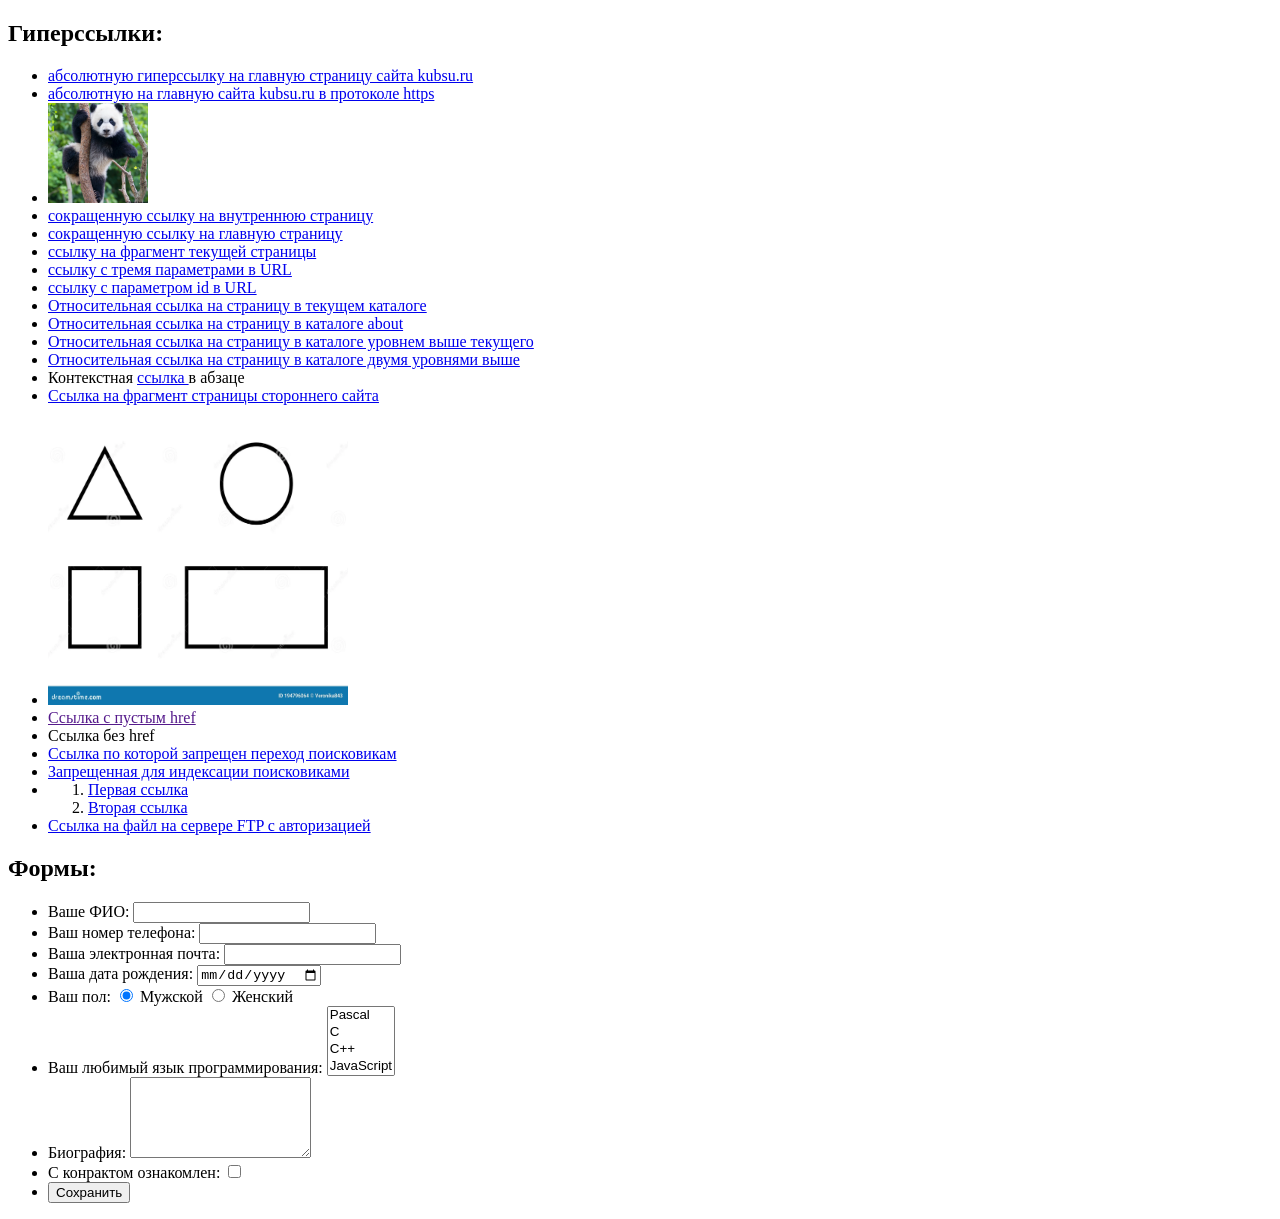
<file: index.html>
<!DOCTYPE html>
<html lang="en">
<head>
    <meta charset="UTF-8">
    <meta name="viewport" content="width=device-width, initial-scale=1.0">
    <title>Document</title>
</head>
<body>
    <h2> Гиперссылки: </h2>
    <ul>
        <li> <a href="http://kubsu.ru">абсолютную гиперссылку на главную страницу сайта kubsu.ru</a></li>
        <li> <a href="https://kubsu.ru">абсолютную на главную сайта kubsu.ru в протоколе https </a> </li>
        <li> <a href="https://shop.wwf.ca/cdn/shop/files/giant-panda-WW230176.jpg?v=1694540662&width=2048"><img src="image.jpg" alt = "panda" width="100px"> </a> </li>
        <li> <a href="/internal-page">сокращенную ссылку на внутреннюю страницу</a></li>
        <li> <a href="/">сокращенную ссылку на главную страницу</a></li>
        <li> <a href="#fragment-page">ссылку на фрагмент текущей страницы</a></li>
        <li> <a href="https://ozon.com/page?param1=value1&param2=value2&param3=value3">ссылку с тремя параметрами в URL</a></li>
        <li> <a href="https://airbnb.com/page?id=202529">ссылку с параметром id в URL</a></li>
        <li><a href="index.html">Относительная ссылка на страницу в текущем каталоге</a></li>
        <li><a href="about/html">Относительная ссылка на страницу в каталоге about</a></li>
        <li><a href="../site.html">Относительная ссылка на страницу в каталоге уровнем выше текущего</a></li>
        <li><a href="../../site.html">Относительная ссылка на страницу в каталоге двумя уровнями выше</a></li>
        <li> Контекстная <a href="https://example.com">ссылка </a> в абзаце</li>
        <li><a href="http://kubsu.ru#fragment">Ссылка на фрагмент страницы стороннего сайта</a></li>
        <li>
            <img src="image2.webp" alt="Shapes" usemap="#shapesMap" width="300px" height="300px">
            <map name="shapesMap">
                <!-- Круглая область -->
                <area shape="circle" coords="215,85,50" href="https://encrypted-tbn0.gstatic.com/images?q=tbn:ANd9GcQ1Qfiij5GwqR66rg0-yvHmV769_RbfhAsSVQ&s" alt="Circle">
                <!-- Прямоугольная область -->
                <area shape="rect" coords="170,170,290,260" href="https://encrypted-tbn0.gstatic.com/images?q=tbn:ANd9GcTRqyc5mJuhdqmBDhbuT07-RxPobTcJZe4-8g&s" alt="Rectangle">
            </map>
        </li>
        <li><a href="">Ссылка с пустым href</a></li>
        <li><a>Ссылка без href</a></li>
        <li><a rel="nofollow" href="https://google.com">Ссылка по которой запрещен переход поисковикам</a></li>
        <li><a rel="noindex" href="https://google.com">Запрещенная для индексации поисковиками</a></li>
        <li>
            <ol>
                <li><a href="https://ozon.ru" title="Магазин OZON">Первая ссылка</a></li>
                <li><a href="https://yandex.ru" title="Браузер Yandex">Вторая ссылка</a></li>
            </ol>
        </li>
        <li><a href="ftp://egor:qwerty12345@ftp.admin./file.txt">Ссылка на файл на сервере FTP с авторизацией</a></li>
    </ul>
    

    <h2> Формы: </h2>
    <ul>
        <form>
            <li>
                <label for="name">Ваше ФИО: </label>
                <input id="name" type="text" pattern="[а-яА-Я]+" required>
            </li>
            <li>
                <label for="phone">Ваш номер телефона: </label>
                <input id="phone" type="tel" pattern="[0-9]*" required>
            </li>
            <li>
                <label for="email">Ваша электронная почта: </label>
                <input id="email" type="email">
            </li>
            <li>
                <label for="birthDate">Ваша дата рождения: </label>
                <input type="date" id="birthDate" onchange="validateBirthDate()">

                <script>
                    function validateBirthDate() {
                        const today = new Date();
                        // Текущая дата в формате, который понимает JavaScript
                        const todayFormatted = today.getFullYear() + '-' + (today.getMonth() + 1) + '-' + today.getDate();
    
                        // Если значение в поле больше сегодняшней даты
                        if (new Date(birthDate.value) > new Date(todayFormatted)) {
                            alert('Дата рождения не может быть позже сегодняшней!');
                            birthDate.value = todayFormatted; // Сброс значения
                        }
                    }
                </script>
            </li>
            <li>
                <label for="gender">Ваш пол: </label>
                <input type="radio" name="gender" id="male" value="male" checked> 
                <label for="male">Мужской</label>
                <input type="radio" name="gender" id="female" value="female"> 
                <label for="female">Женский</label>
            </li>
            <li>
                <label for="languages">Ваш любимый язык программирования: </label>
                <select name="languages[]" id="languages" multiple>
                    <option value="Pascal">Pascal</option>
                    <option value="C">C</option>
                    <option value="C++">C++</option>
                    <option value="JavaScript">JavaScript</option>
                    <option value="PHP">PHP</option>
                    <option value="Python">Python</option>
                    <option value="Java">Java</option>
                    <option value="Haskel">Haskel</option>
                    <option value="Clojure">Clojure</option>
                    <option value="Prolog">Prolog</option>
                    <option value="Scala">Scala</option>
                </select>
            </li>
            <li>
                <label for="bio">Биография: </label>
                <textarea name="bio" id="bio" rows = 5 col = 20></textarea>
            </li>
            <li>
                <label for="check">С конрактом ознакомлен: </label>
                <input type="checkbox" name="check" id="check" required>
            </li>
            <li>
                <input type="submit" value="Сохранить"> 
            </li>
        </form>
    </ul>
</body>
</html>
</file>
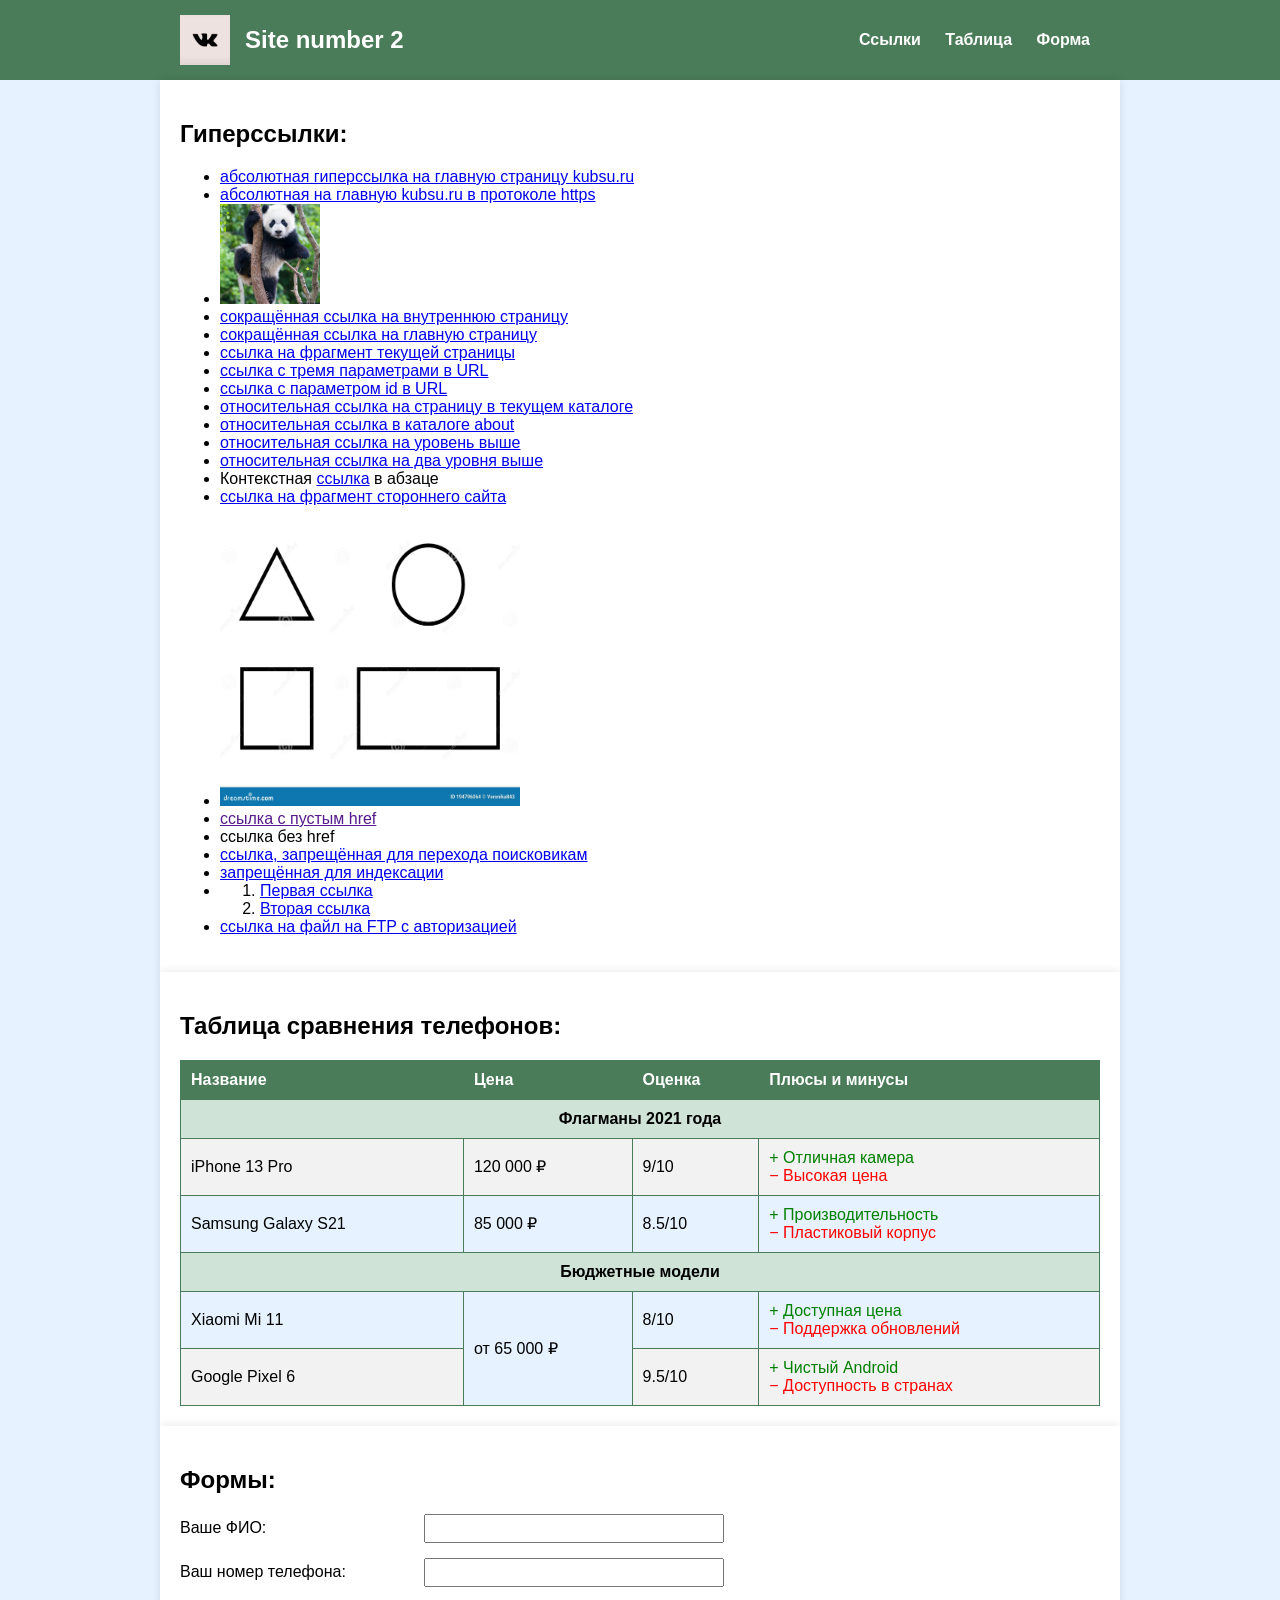
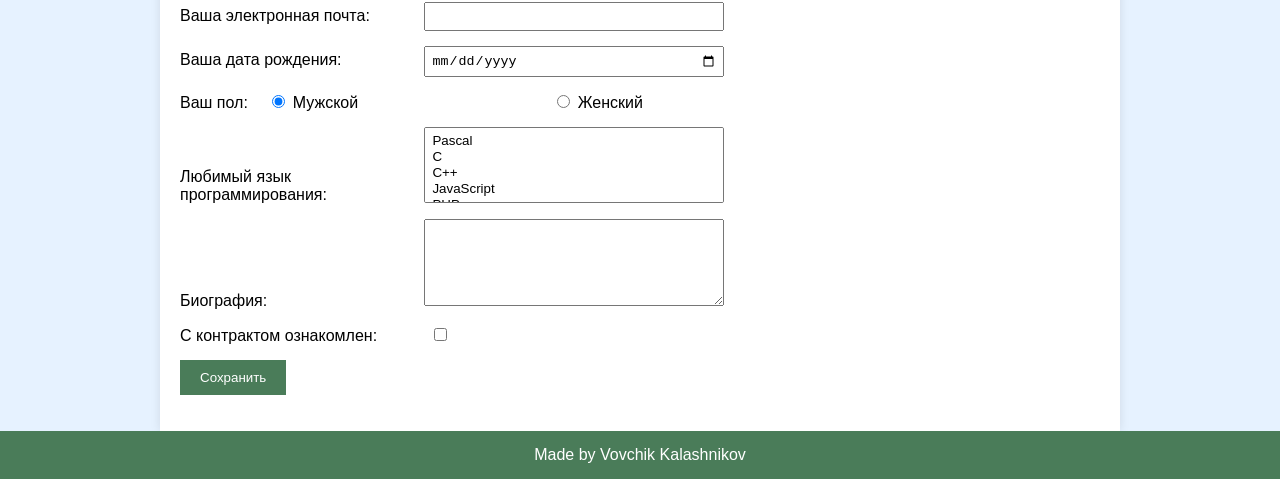
<file: index2.html>
<!DOCTYPE html>
<html lang="ru">
<head>
    <meta charset="UTF-8">
    <meta name="viewport" content="width=device-width, initial-scale=1.0">
    <title>Задание 2</title>
    <link rel="stylesheet" href="style.css">
</head>
<body>

    <!-- ШАПКА: тянется на всю ширину, внутри контейнер 960px -->
    <header id="header">
        <div class="header-inner">
            <div class="logo">
                <img src="LOGO.jpg" alt="Логотип сайта">
                <span class="site-name">Site number 2</span>
            </div>
            <nav id="nav">
                <ul>
                    <li><a href="#links">Ссылки</a></li>
                    <li><a href="#table">Таблица</a></li>
                    <li><a href="#form">Форма</a></li>
                </ul>
            </nav>
        </div>
    </header>

    <main class="main">
        <div class="container" id="links">
            <h2>Гиперссылки:</h2>
            <ul>
                <li><a href="http://kubsu.ru">абсолютная гиперссылка на главную страницу kubsu.ru</a></li>
                <li><a href="https://kubsu.ru">абсолютная на главную kubsu.ru в протоколе https</a></li>
                <li>
                    <a href="https://shop.wwf.ca/cdn/shop/files/giant-panda-WW230176.jpg">
                        <img src="image.jpg" alt="panda" width="100">
                    </a>
                </li>
                <li><a href="/internal-page">сокращённая ссылка на внутреннюю страницу</a></li>
                <li><a href="/">сокращённая ссылка на главную страницу</a></li>
                <li><a href="#fragment-page">ссылка на фрагмент текущей страницы</a></li>
                <li><a href="https://ozon.com/page?param1=value1&amp;param2=value2&amp;param3=value3">ссылка с тремя параметрами в URL</a></li>
                <li><a href="https://airbnb.com/page?id=202529">ссылка с параметром id в URL</a></li>
                <li><a href="index.html">относительная ссылка на страницу в текущем каталоге</a></li>
                <li><a href="about/html">относительная ссылка в каталоге about</a></li>
                <li><a href="../site.html">относительная ссылка на уровень выше</a></li>
                <li><a href="../../site.html">относительная ссылка на два уровня выше</a></li>
                <li>Контекстная <a href="https://example.com">ссылка</a> в абзаце</li>
                <li><a href="http://kubsu.ru#fragment">ссылка на фрагмент стороннего сайта</a></li>
                <li>
                    <img src="image2.webp"
                         alt="Shapes" usemap="#shapesMap" width="300" height="300">
                    <map name="shapesMap">
                        <area shape="circle" coords="215,85,50" href="https://example.com" alt="Circle">
                        <area shape="rect" coords="170,170,290,260" href="https://example.com" alt="Rectangle">
                    </map>
                </li>
                <li><a href="">ссылка с пустым href</a></li>
                <li><a>ссылка без href</a></li>
                <li><a rel="nofollow" href="https://google.com">ссылка, запрещённая для перехода поисковикам</a></li>
                <li><a rel="noindex" href="https://google.com">запрещённая для индексации</a></li>
                <li>
                    <ol>
                        <li><a href="https://ozon.ru" title="Магазин OZON">Первая ссылка</a></li>
                        <li><a href="https://yandex.ru" title="Браузер Yandex">Вторая ссылка</a></li>
                    </ol>
                </li>
                <li><a href="ftp://egor:qwerty12345@ftp.admin./file.txt">ссылка на файл на FTP с авторизацией</a></li>
            </ul>
        </div>

        <!-- ТАБЛИЦА: 4 колонки, 6 строк данных, объединённые ячейки -->
        <div class="container" id="table-block">
            <h2>Таблица сравнения телефонов:</h2>
            <table id="table">
                <thead>
                    <tr>
                        <th>Название</th>
                        <th>Цена</th>
                        <th>Оценка</th>
                        <th>Плюсы и минусы</th>
                    </tr>
                </thead>
                <tbody>
                    <!-- Объединённая ячейка по горизонтали (colspan=4) — категория -->
                    <tr class="category-row">
                        <td colspan="4">Флагманы 2021 года</td>
                    </tr>
                    <tr>
                        <td>iPhone 13 Pro</td>
                        <td>120 000 ₽</td>
                        <td>9/10</td>
                        <td>
                            <span class="positive">+ Отличная камера</span><br>
                            <span class="negative">− Высокая цена</span>
                        </td>
                    </tr>
                    <tr>
                        <td>Samsung Galaxy S21</td>
                        <td>85 000 ₽</td>
                        <td>8.5/10</td>
                        <td>
                            <span class="positive">+ Производительность</span><br>
                            <span class="negative">− Пластиковый корпус</span>
                        </td>
                    </tr>
                    <!-- Объединённая ячейка по вертикали (rowspan=2) -->
                    <tr class="category-row">
                        <td colspan="4">Бюджетные модели</td>
                    </tr>
                    <tr>
                        <td>Xiaomi Mi 11</td>
                        <td rowspan="2">от 65 000 ₽</td>
                        <td>8/10</td>
                        <td>
                            <span class="positive">+ Доступная цена</span><br>
                            <span class="negative">− Поддержка обновлений</span>
                        </td>
                    </tr>
                    <tr>
                        <td>Google Pixel 6</td>
                        <td>9.5/10</td>
                        <td>
                            <span class="positive">+ Чистый Android</span><br>
                            <span class="negative">− Доступность в странах</span>
                        </td>
                    </tr>
                </tbody>
            </table>
        </div>

        <div class="container" id="form">
            <h2>Формы:</h2>
            <form>
                <ul>
                    <li>
                        <label for="name">Ваше ФИО:</label>
                        <input id="name" type="text" pattern="[а-яА-Я]+" required>
                    </li>
                    <li>
                        <label for="phone">Ваш номер телефона:</label>
                        <input id="phone" type="tel" pattern="[0-9]*" required>
                    </li>
                    <li>
                        <label for="email">Ваша электронная почта:</label>
                        <input id="email" name="email" type="email">
                    </li>
                    <li>
                        <label for="birthDate">Ваша дата рождения: </label>
                        <input type="date" id="birthDate" onchange="validateBirthDate()">
        
                        <script>
                            function validateBirthDate() {
                                const today = new Date();
                                // Текущая дата в формате, который понимает JavaScript
                                const todayFormatted = today.getFullYear() + '-' + (today.getMonth() + 1) + '-' + today.getDate();
            
                                // Если значение в поле больше сегодняшней даты
                                if (new Date(birthDate.value) > new Date(todayFormatted)) {
                                    alert('Дата рождения не может быть позже сегодняшней!');
                                    birthDate.value = todayFormatted; // Сброс значения
                                }
                            }
                        </script>
                    </li>
                    <li>
                        <span>Ваш пол:</span>
                        <input type="radio" name="gender" id="male" value="male" checked>
                        <label for="male">Мужской</label>
                        <input type="radio" name="gender" id="female" value="female">
                        <label for="female">Женский</label>
                    </li>
                    <li>
                        <label for="languages">Любимый язык программирования:</label>
                        <select name="languages[]" id="languages" multiple>
                            <option value="Pascal">Pascal</option>
                            <option value="C">C</option>
                            <option value="C++">C++</option>
                            <option value="JavaScript">JavaScript</option>
                            <option value="PHP">PHP</option>
                            <option value="Python">Python</option>
                            <option value="Java">Java</option>
                            <option value="Haskell">Haskell</option>
                            <option value="Clojure">Clojure</option>
                            <option value="Prolog">Prolog</option>
                            <option value="Scala">Scala</option>
                        </select>
                    </li>
                    <li>
                        <label for="bio">Биография:</label>
                        <textarea name="bio" id="bio" rows="5" cols="20"></textarea>
                    </li>
                    <li>
                        <label for="check">С контрактом ознакомлен:</label>
                        <input type="checkbox" name="check" id="check" required>
                    </li>
                    <li>
                        <input type="submit" value="Сохранить">
                    </li>
                </ul>
            </form>
        </div>
    </main>

    <!-- ПОДВАЛ: на всю ширину -->
    <footer id="footer">
        <div class="footer-inner">
            Made by Vovchik Kalashnikov
        </div>
    </footer>

</body>
</html>
</file>
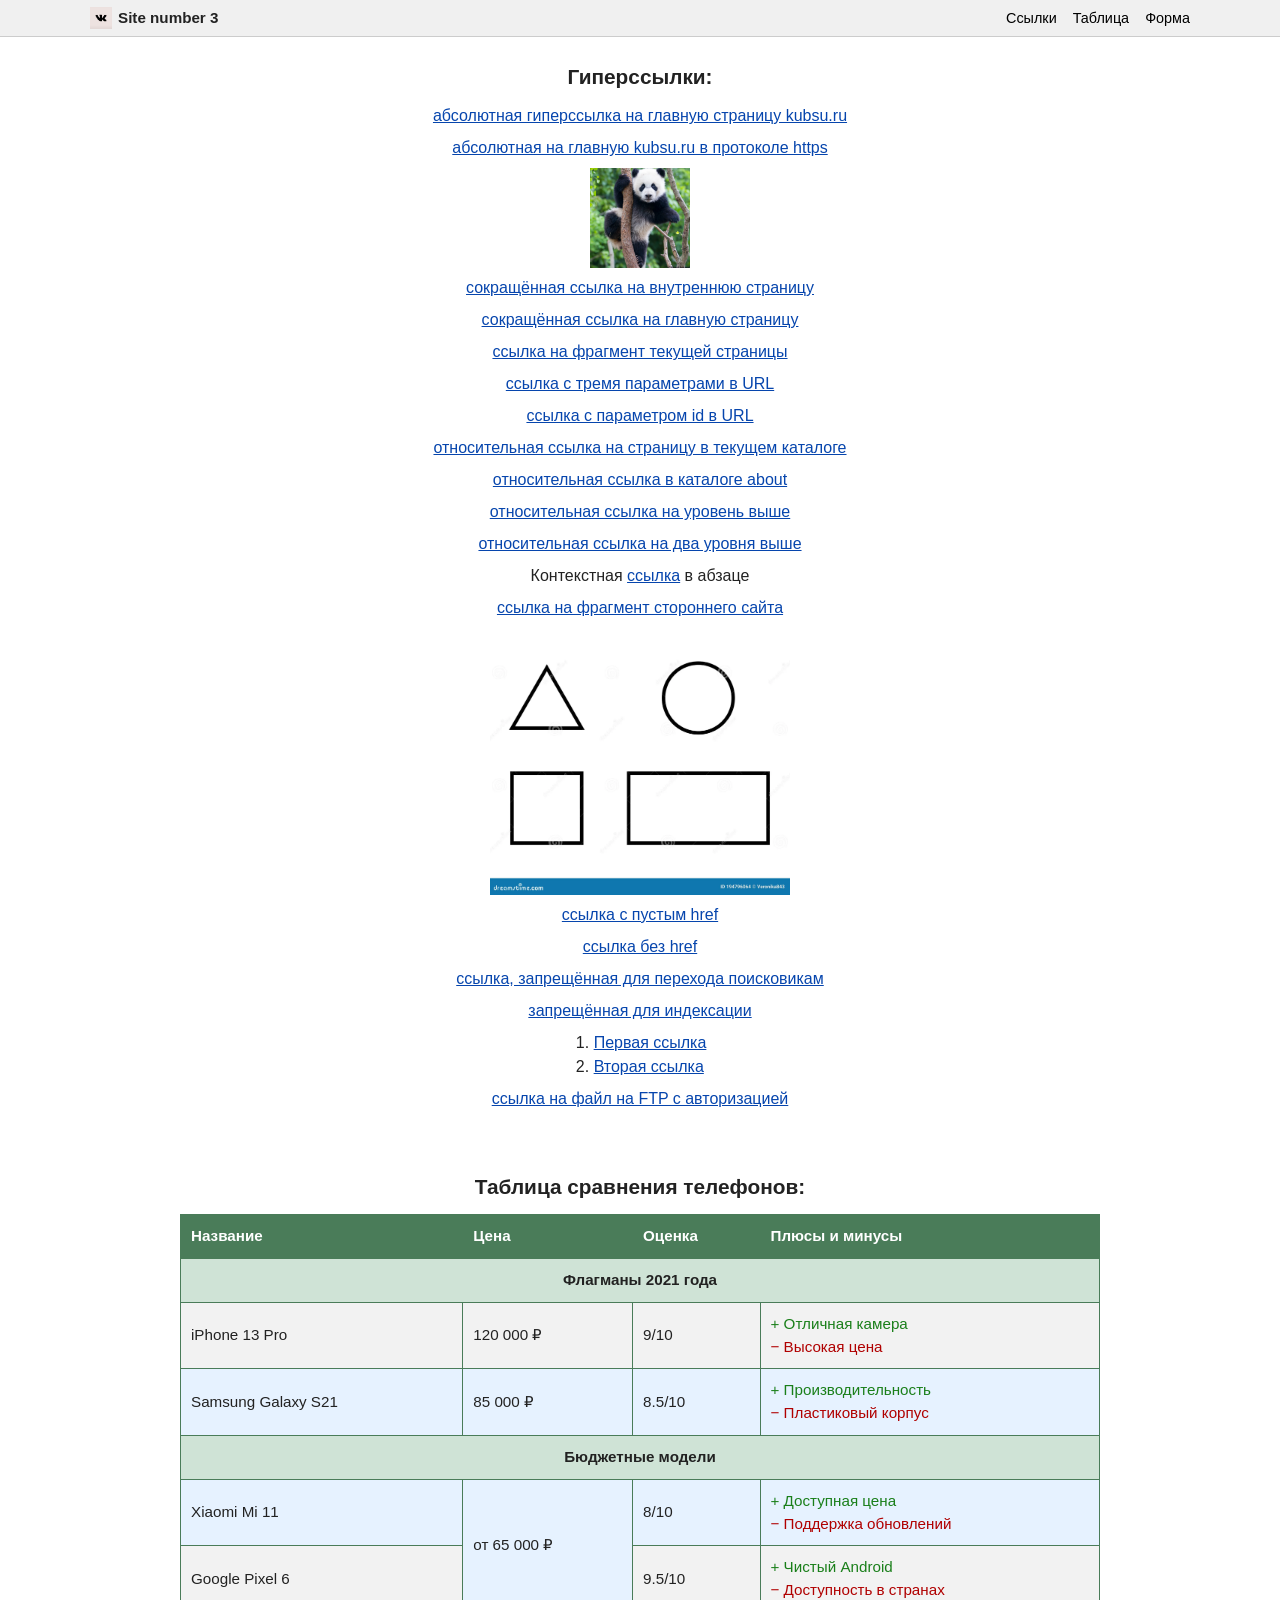
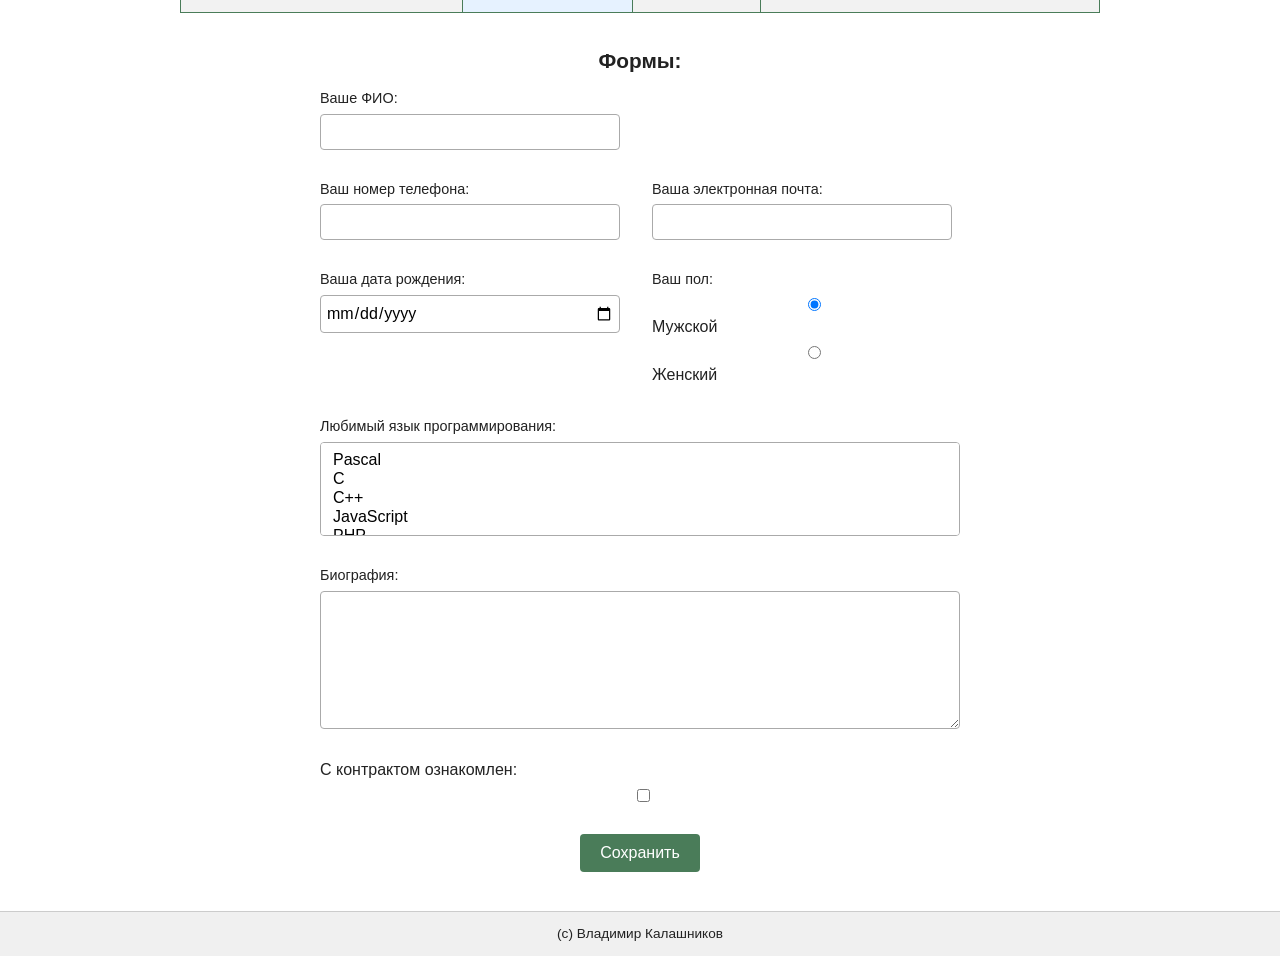
<file: index3.html>
<!DOCTYPE html>
<html lang="ru">
<head>
    <meta charset="UTF-8">
    <meta name="viewport" content="width=device-width, initial-scale=1.0">
    <title>Задание 3</title>
    <link rel="stylesheet" href="style.css">
    <style>
        /* ===== СБРОС И ОБЩЕЕ ===== */
        *, *::before, *::after { box-sizing: border-box; }
        html, body { margin: 0; padding: 0; }
        body {
            font-family: Arial, sans-serif;
            line-height: 1.5;
            color: #222;
            background: #fff;
            overflow-x: hidden;
        }
        img { max-width: 100%; height: auto; }

        /* ===== ШАПКА: лого слева, меню справа ===== */
        .header {
            width: 100%;
            background: #f0f0f0;
            border-bottom: 1px solid #ccc;
            padding: 6px 12px;
        }
        .header__inner {
            display: flex;
            justify-content: space-between;
            align-items: center;
            gap: 12px;
            max-width: 1100px;
            margin: 0 auto;
        }
        .header__logo {
            display: flex;
            align-items: center;
            gap: 6px;
        }
        .header__logo-img {
            width: 22px !important;
            height: 22px !important;
            max-width: 22px !important;
            max-height: 22px !important;
            object-fit: cover !important;
            display: block !important;
        }
        .header__title {
            font-size: 0.95rem;
            font-weight: bold;
            line-height: 1;
        }
        .nav__list {
            list-style: none;
            margin: 0;
            padding: 0;
            display: flex;
            flex-direction: row;
            gap: 16px;
        }
        .nav__link {
            color: #000;
            text-decoration: none;
            font-size: 0.9rem;
            padding: 4px 0;
        }
        .nav__link:hover { text-decoration: underline; }

        /* ===== MAIN — ВЕСЬ КОНТЕНТ ПО ЦЕНТРУ ===== */
        .main {
            width: 100%;
            max-width: 800px;
            margin: 0 auto;
            display: flex;
            flex-direction: column;
            align-items: center;
            padding: 16px 12px;
            gap: 28px;
            text-align: center;
        }
        .section {
            width: 100%;
            display: flex;
            flex-direction: column;
            align-items: center;
        }
        .section__title {
            font-size: 1.15rem;
            margin: 0 0 12px;
            text-align: center;
            width: 100%;
        }

        /* ===== ORDER: таблица выше ссылок на мобильном ===== */
        .section--table { order: 1; }
        .section--links { order: 2; }
        .section--form  { order: 3; }

        /* ===== СПИСОК ССЫЛОК — БЕЗ ТОЧЕК, ПО ЦЕНТРУ ===== */
        .link-list {
            list-style: none !important;
            margin: 0 auto !important;
            padding: 0 !important;
            width: 100%;
            max-width: 640px;
            text-align: center !important;
        }
        .link-list__item {
            margin-bottom: 8px;
            word-wrap: break-word;
            list-style: none;
        }
        .link-list__link {
            color: #0645ad;
            text-decoration: underline;
        }
        .link-list__image {
            display: block;
            margin: 6px auto;
        }
        .link-list__ordered {
            display: inline-block;
            text-align: left;
            margin: 0 auto;
            padding-left: 20px;
        }

        /* ===== ТАБЛИЦА ===== */
        .table-wrap {
            width: 100%;
            overflow-x: auto;
            -webkit-overflow-scrolling: touch;
            display: flex;
            justify-content: center;
        }
        .comparison-table {
            width: 100%;
            min-width: 480px;
            border-collapse: collapse;
            font-size: 0.85rem;
            margin: 0 auto;
        }
        .comparison-table__header-cell,
        .comparison-table__cell {
            border: 1px solid #999;
            padding: 6px 8px;
            text-align: center;
            vertical-align: middle;
        }
        .comparison-table__header-cell { background: #e8e8e8; }
        .category-row .comparison-table__cell {
            background: #f5f5f5;
            font-weight: bold;
        }
        .comparison-table__positive { color: #1a7f1a; }
        .comparison-table__negative { color: #b00000; }

        /* ===== ФОРМА ===== */
        .form {
            width: 100%;
            max-width: 480px;
            margin: 0 auto;
        }
        .form__list {
            list-style: none;
            margin: 0;
            padding: 0;
            display: flex;
            flex-direction: column;
            gap: 12px;
        }
        .form__item {
            display: flex;
            flex-direction: column;
            gap: 4px;
            text-align: left;
        }
        .form__label { font-size: 0.9rem; }
        .form__input,
        .form__select,
        .form__textarea {
            width: 100%;
            padding: 8px 10px;
            border: 1px solid #aaa;
            border-radius: 4px;
            font: inherit;
            font-size: 1rem;
        }
        .form__submit {
            padding: 10px 20px;
            background: #2a6df4;
            color: #fff;
            border: none;
            border-radius: 4px;
            cursor: pointer;
            align-self: center;
            font-size: 1rem;
        }
        .form__submit:hover { background: #1f57c9; }

        /* ===== ФУТЕР ===== */
        .footer {
            width: 100%;
            background: #f0f0f0;
            border-top: 1px solid #ccc;
            padding: 12px;
            text-align: center;
            font-size: 0.85rem;
        }

        /* ===== МОБИЛКИ: меню вертикально ===== */
        @media (max-width: 600px) {
            .header__inner {
                flex-direction: column;
                align-items: flex-start;
            }
            .nav { width: 100%; }
            .nav__list {
                flex-direction: column;
                gap: 4px;
            }
            .nav__link {
                display: block;
                padding: 4px 8px;
                background: #e0e0e0;
                border-radius: 3px;
                font-size: 0.8rem;
            }
        }

        /* ===== ПЛАНШЕТ ===== */
        @media (min-width: 768px) {
            .main {
                max-width: 960px;
                padding: 24px 20px;
                gap: 32px;
            }
            .section--links { order: 1; }
            .section--table { order: 2; }
            .section--form  { order: 3; }
            .section__title { font-size: 1.3rem; }
            .comparison-table { font-size: 0.95rem; min-width: 0; }
            .form { max-width: 640px; }
            .form__list {
                display: grid;
                grid-template-columns: 1fr 1fr;
                gap: 14px 24px;
            }
            .form__item:nth-child(1),
            .form__item:nth-child(6),
            .form__item:nth-child(7),
            .form__item:nth-child(8),
            .form__item:nth-child(9) {
                grid-column: 1 / -1;
            }
        }
    </style>
</head>
<body>

    <!-- ШАПКА -->
    <header class="header">
        <div class="header__inner">
            <div class="header__logo">
                <img class="header__logo-img" src="LOGO.jpg" alt="Логотип сайта">
                <span class="header__title">Site number 3</span>
            </div>
            <nav class="nav">
                <ul class="nav__list">
                    <li class="nav__item"><a class="nav__link" href="#links">Ссылки</a></li>
                    <li class="nav__item"><a class="nav__link" href="#table">Таблица</a></li>
                    <li class="nav__item"><a class="nav__link" href="#form">Форма</a></li>
                </ul>
            </nav>
        </div>
    </header>

    <!-- ОСНОВНОЙ КОНТЕНТ -->
    <main class="main">

        <section class="section section--links" id="links">
            <h2 class="section__title">Гиперссылки:</h2>
            <ul class="link-list">
                <li class="link-list__item"><a class="link-list__link" href="http://kubsu.ru">абсолютная гиперссылка на главную страницу kubsu.ru</a></li>
                <li class="link-list__item"><a class="link-list__link" href="https://kubsu.ru">абсолютная на главную kubsu.ru в протоколе https</a></li>
                <li class="link-list__item">
                    <a class="link-list__link" href="https://shop.wwf.ca/cdn/shop/files/giant-panda-WW230176.jpg">
                        <img class="link-list__image" src="image.jpg" alt="panda" width="100">
                    </a>
                </li>
                <li class="link-list__item"><a class="link-list__link" href="/internal-page">сокращённая ссылка на внутреннюю страницу</a></li>
                <li class="link-list__item"><a class="link-list__link" href="/">сокращённая ссылка на главную страницу</a></li>
                <li class="link-list__item"><a class="link-list__link" href="#fragment-page">ссылка на фрагмент текущей страницы</a></li>
                <li class="link-list__item"><a class="link-list__link" href="https://ozon.com/page?param1=value1&amp;param2=value2&amp;param3=value3">ссылка с тремя параметрами в URL</a></li>
                <li class="link-list__item"><a class="link-list__link" href="https://airbnb.com/page?id=202529">ссылка с параметром id в URL</a></li>
                <li class="link-list__item"><a class="link-list__link" href="index.html">относительная ссылка на страницу в текущем каталоге</a></li>
                <li class="link-list__item"><a class="link-list__link" href="about/html">относительная ссылка в каталоге about</a></li>
                <li class="link-list__item"><a class="link-list__link" href="../site.html">относительная ссылка на уровень выше</a></li>
                <li class="link-list__item"><a class="link-list__link" href="../../site.html">относительная ссылка на два уровня выше</a></li>
                <li class="link-list__item">Контекстная <a class="link-list__link" href="https://example.com">ссылка</a> в абзаце</li>
                <li class="link-list__item"><a class="link-list__link" href="http://kubsu.ru#fragment">ссылка на фрагмент стороннего сайта</a></li>
                <li class="link-list__item">
                    <img class="link-list__image" src="image2.webp" alt="Shapes" usemap="#shapesMap" width="300" height="300">
                    <map name="shapesMap">
                        <area shape="circle" coords="215,85,50" href="https://example.com" alt="Circle">
                        <area shape="rect" coords="170,170,290,260" href="https://example.com" alt="Rectangle">
                    </map>
                </li>
                <li class="link-list__item"><a class="link-list__link" href="">ссылка с пустым href</a></li>
                <li class="link-list__item"><a class="link-list__link">ссылка без href</a></li>
                <li class="link-list__item"><a class="link-list__link" rel="nofollow" href="https://google.com">ссылка, запрещённая для перехода поисковикам</a></li>
                <li class="link-list__item"><a class="link-list__link" rel="noindex" href="https://google.com">запрещённая для индексации</a></li>
                <li class="link-list__item">
                    <ol class="link-list__ordered">
                        <li><a class="link-list__link" href="https://ozon.ru" title="Магазин OZON">Первая ссылка</a></li>
                        <li><a class="link-list__link" href="https://yandex.ru" title="Браузер Yandex">Вторая ссылка</a></li>
                    </ol>
                </li>
                <li class="link-list__item"><a class="link-list__link" href="ftp://egor:qwerty12345@ftp.admin./file.txt">ссылка на файл на FTP с авторизацией</a></li>
            </ul>
        </section>

        <section class="section section--table" id="table">
            <h2 class="section__title">Таблица сравнения телефонов:</h2>
            <div class="table-wrap">
                <table class="comparison-table">
                    <thead class="comparison-table__header">
                        <tr>
                            <th class="comparison-table__header-cell">Название</th>
                            <th class="comparison-table__header-cell">Цена</th>
                            <th class="comparison-table__header-cell">Оценка</th>
                            <th class="comparison-table__header-cell">Плюсы и минусы</th>
                        </tr>
                    </thead>
                    <tbody class="comparison-table__body">
                        <tr class="comparison-table__row category-row">
                            <td class="comparison-table__cell" colspan="4">Флагманы 2021 года</td>
                        </tr>
                        <tr class="comparison-table__row">
                            <td class="comparison-table__cell">iPhone 13 Pro</td>
                            <td class="comparison-table__cell">120 000 ₽</td>
                            <td class="comparison-table__cell">9/10</td>
                            <td class="comparison-table__cell">
                                <span class="comparison-table__positive">+ Отличная камера</span><br>
                                <span class="comparison-table__negative">− Высокая цена</span>
                            </td>
                        </tr>
                        <tr class="comparison-table__row">
                            <td class="comparison-table__cell">Samsung Galaxy S21</td>
                            <td class="comparison-table__cell">85 000 ₽</td>
                            <td class="comparison-table__cell">8.5/10</td>
                            <td class="comparison-table__cell">
                                <span class="comparison-table__positive">+ Производительность</span><br>
                                <span class="comparison-table__negative">− Пластиковый корпус</span>
                            </td>
                        </tr>
                        <tr class="comparison-table__row category-row">
                            <td class="comparison-table__cell" colspan="4">Бюджетные модели</td>
                        </tr>
                        <tr class="comparison-table__row">
                            <td class="comparison-table__cell">Xiaomi Mi 11</td>
                            <td class="comparison-table__cell" rowspan="2">от 65 000 ₽</td>
                            <td class="comparison-table__cell">8/10</td>
                            <td class="comparison-table__cell">
                                <span class="comparison-table__positive">+ Доступная цена</span><br>
                                <span class="comparison-table__negative">− Поддержка обновлений</span>
                            </td>
                        </tr>
                        <tr class="comparison-table__row">
                            <td class="comparison-table__cell">Google Pixel 6</td>
                            <td class="comparison-table__cell">9.5/10</td>
                            <td class="comparison-table__cell">
                                <span class="comparison-table__positive">+ Чистый Android</span><br>
                                <span class="comparison-table__negative">− Доступность в странах</span>
                            </td>
                        </tr>
                    </tbody>
                </table>
            </div>
        </section>

        <section class="section section--form" id="form">
            <h2 class="section__title">Формы:</h2>
            <form class="form">
                <ul class="form__list">
                    <li class="form__item">
                        <label class="form__label" for="name">Ваше ФИО:</label>
                        <input class="form__input" id="name" type="text" pattern="[а-яА-Я]+" required>
                    </li>
                    <li class="form__item">
                        <label class="form__label" for="phone">Ваш номер телефона:</label>
                        <input class="form__input" id="phone" type="tel" pattern="[0-9]*" required>
                    </li>
                    <li class="form__item">
                        <label class="form__label" for="email">Ваша электронная почта:</label>
                        <input class="form__input" id="email" name="email" type="email">
                    </li>
                    <li class="form__item">
                        <label class="form__label" for="birthDate">Ваша дата рождения:</label>
                        <input class="form__input" type="date" id="birthDate">
                    </li>
                    <li class="form__item">
                        <span class="form__label">Ваш пол:</span>
                        <input class="form__radio" type="radio" name="gender" id="male" value="male" checked>
                        <label class="form__radio-label" for="male">Мужской</label>
                        <input class="form__radio" type="radio" name="gender" id="female" value="female">
                        <label class="form__radio-label" for="female">Женский</label>
                    </li>
                    <li class="form__item">
                        <label class="form__label" for="languages">Любимый язык программирования:</label>
                        <select class="form__select" name="languages[]" id="languages" multiple>
                            <option value="Pascal">Pascal</option>
                            <option value="C">C</option>
                            <option value="C++">C++</option>
                            <option value="JavaScript">JavaScript</option>
                            <option value="PHP">PHP</option>
                            <option value="Python">Python</option>
                            <option value="Java">Java</option>
                            <option value="Haskell">Haskell</option>
                            <option value="Clojure">Clojure</option>
                            <option value="Prolog">Prolog</option>
                            <option value="Scala">Scala</option>
                        </select>
                    </li>
                    <li class="form__item">
                        <label class="form__label" for="bio">Биография:</label>
                        <textarea class="form__textarea" name="bio" id="bio" rows="5" cols="20"></textarea>
                    </li>
                    <li class="form__item">
                        <label class="form__checkbox-label" for="check">С контрактом ознакомлен:</label>
                        <input class="form__checkbox" type="checkbox" name="check" id="check" required>
                    </li>
                    <li class="form__item">
                        <input class="form__submit" type="submit" value="Сохранить">
                    </li>
                </ul>
            </form>
        </section>

    </main>

    <footer class="footer">
        <div class="footer__inner">
            (с) Владимир Калашников
        </div>
    </footer>

</body>
</html>
</file>
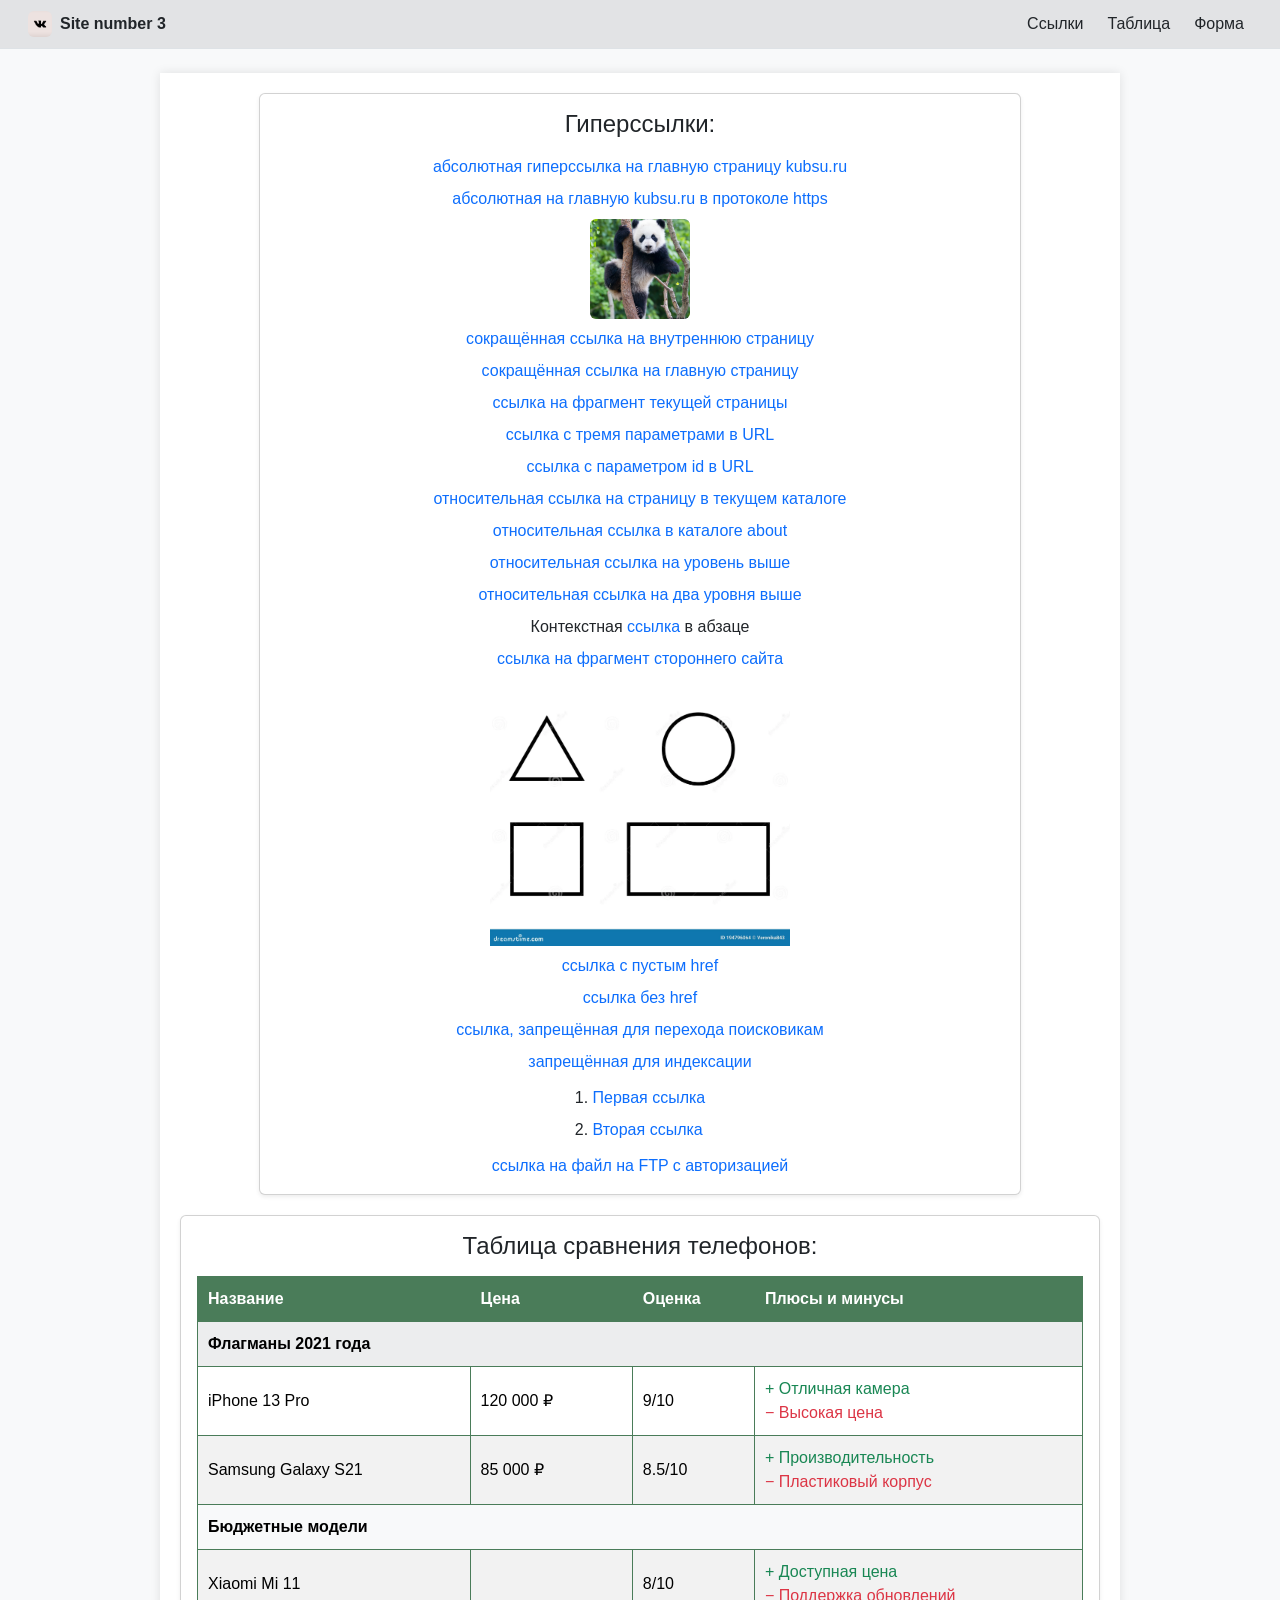
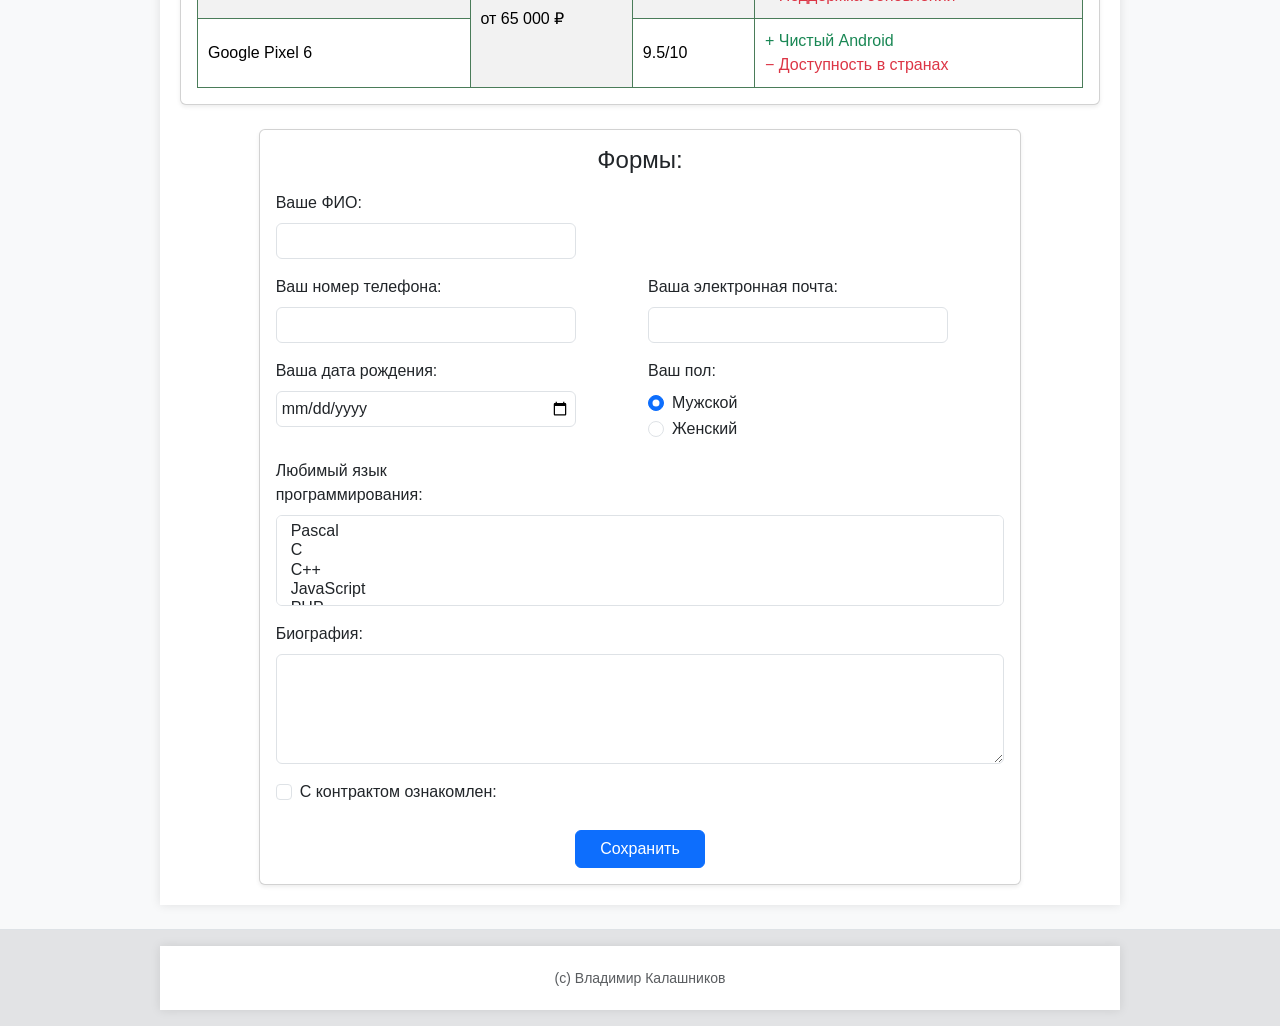
<file: index4.html>
<!DOCTYPE html>
<html lang="ru">
<head>
    <meta charset="UTF-8">
    <meta name="viewport" content="width=device-width, initial-scale=1.0">
    <title>Задание 4 - Bootstrap</title>
    <!-- Подключение Bootstrap 5 (CSS) -->
    <link href="https://cdn.jsdelivr.net/npm/bootstrap@5.3.2/dist/css/bootstrap.min.css" rel="stylesheet" integrity="sha384-T3c6CoIi6uLrA9TneNEoa7RxnatzjcDSCmG1MXxSR1GAsXEV/Dwwykc2MPK8M2HN" crossorigin="anonymous">
    <!-- Ваш кастомный CSS (без margin и padding, как требует ТЗ) -->
    <link rel="stylesheet" href="style.css">
</head>
<body class="bg-light text-dark">

    <!-- ШАПКА -->
    <header class="bg-secondary-subtle border-bottom py-2 px-3">
        <div class="container-fluid d-flex flex-column flex-md-row justify-content-between align-items-center gap-2">
            <div class="d-flex align-items-center gap-2">
                <img src="LOGO.jpg" alt="Логотип" width="24" height="24" class="img-fluid rounded">
                <span class="fw-bold fs-6">Site number 3</span>
            </div>
            <nav>
                <ul class="nav flex-column flex-md-row gap-2">
                    <li class="nav-item"><a class="nav-link text-dark px-2 py-1" href="#links">Ссылки</a></li>
                    <li class="nav-item"><a class="nav-link text-dark px-2 py-1" href="#table">Таблица</a></li>
                    <li class="nav-item"><a class="nav-link text-dark px-2 py-1" href="#form">Форма</a></li>
                </ul>
            </nav>
        </div>
    </header>

    <!-- ОСНОВНОЙ КОНТЕНТ -->
    <main class="container my-4">
        <div class="row g-4 justify-content-center">

            <!-- СЕКЦИЯ ССЫЛОК -->
            <section class="col-12 col-lg-10" id="links">
                <div class="card shadow-sm">
                    <div class="card-body">
                        <h2 class="card-title text-center mb-3 fs-4">Гиперссылки:</h2>
                        <ul class="list-unstyled text-center mb-0">
                            <li class="mb-2"><a class="text-decoration-none" href="http://kubsu.ru">абсолютная гиперссылка на главную страницу kubsu.ru</a></li>
                            <li class="mb-2"><a class="text-decoration-none" href="https://kubsu.ru">абсолютная на главную kubsu.ru в протоколе https</a></li>
                            <li class="mb-2">
                                <a href="https://shop.wwf.ca/cdn/shop/files/giant-panda-WW230176.jpg">
                                    <img src="image.jpg" alt="panda" width="100" class="img-fluid rounded">
                                </a>
                            </li>
                            <li class="mb-2"><a class="text-decoration-none" href="/internal-page">сокращённая ссылка на внутреннюю страницу</a></li>
                            <li class="mb-2"><a class="text-decoration-none" href="/">сокращённая ссылка на главную страницу</a></li>
                            <li class="mb-2"><a class="text-decoration-none" href="#fragment-page">ссылка на фрагмент текущей страницы</a></li>
                            <li class="mb-2"><a class="text-decoration-none" href="https://ozon.com/page?param1=value1&amp;param2=value2&amp;param3=value3">ссылка с тремя параметрами в URL</a></li>
                            <li class="mb-2"><a class="text-decoration-none" href="https://airbnb.com/page?id=202529">ссылка с параметром id в URL</a></li>
                            <li class="mb-2"><a class="text-decoration-none" href="index4.html">относительная ссылка на страницу в текущем каталоге</a></li>
                            <li class="mb-2"><a class="text-decoration-none" href="about/html">относительная ссылка в каталоге about</a></li>
                            <li class="mb-2"><a class="text-decoration-none" href="../site.html">относительная ссылка на уровень выше</a></li>
                            <li class="mb-2"><a class="text-decoration-none" href="../../site.html">относительная ссылка на два уровня выше</a></li>
                            <li class="mb-2">Контекстная <a class="text-decoration-none" href="https://example.com">ссылка</a> в абзаце</li>
                            <li class="mb-2"><a class="text-decoration-none" href="http://kubsu.ru#fragment">ссылка на фрагмент стороннего сайта</a></li>
                            <li class="mb-2">
                                <img src="image2.webp" alt="Shapes" usemap="#shapesMap" width="300" height="300" class="img-fluid">
                                <map name="shapesMap">
                                    <area shape="circle" coords="215,85,50" href="https://example.com" alt="Circle">
                                    <area shape="rect" coords="170,170,290,260" href="https://example.com" alt="Rectangle">
                                </map>
                            </li>
                            <li class="mb-2"><a class="text-decoration-none" href="">ссылка с пустым href</a></li>
                            <li class="mb-2"><a class="text-decoration-none">ссылка без href</a></li>
                            <li class="mb-2"><a class="text-decoration-none" rel="nofollow" href="https://google.com">ссылка, запрещённая для перехода поисковикам</a></li>
                            <li class="mb-2"><a class="text-decoration-none" rel="noindex" href="https://google.com">запрещённая для индексации</a></li>
                            <li class="mb-2">
                                <ol class="list-group list-group-numbered d-inline-block text-start">
                                    <li class="list-group-item border-0 py-1"><a class="text-decoration-none" href="https://ozon.ru" title="Магазин OZON">Первая ссылка</a></li>
                                    <li class="list-group-item border-0 py-1"><a class="text-decoration-none" href="https://yandex.ru" title="Браузер Yandex">Вторая ссылка</a></li>
                                </ol>
                            </li>
                            <li class="mb-0"><a class="text-decoration-none" href="ftp://egor:qwerty12345@ftp.admin./file.txt">ссылка на файл на FTP с авторизацией</a></li>
                        </ul>
                    </div>
                </div>
            </section>

            <!-- СЕКЦИЯ ТАБЛИЦЫ -->
            <section class="col-12 col-lg-10" id="table">
                <div class="card shadow-sm">
                    <div class="card-body">
                        <h2 class="card-title text-center mb-3 fs-4">Таблица сравнения телефонов:</h2>
                        <div class="table-responsive">
                            <table class="table table-bordered table-striped align-middle text-center mb-0">
                                <thead class="table-secondary">
                                    <tr>
                                        <th>Название</th>
                                        <th>Цена</th>
                                        <th>Оценка</th>
                                        <th>Плюсы и минусы</th>
                                    </tr>
                                </thead>
                                <tbody>
                                    <tr class="table-light fw-bold">
                                        <td colspan="4">Флагманы 2021 года</td>
                                    </tr>
                                    <tr>
                                        <td>iPhone 13 Pro</td>
                                        <td>120 000 ₽</td>
                                        <td>9/10</td>
                                        <td>
                                            <span class="text-success d-block">+ Отличная камера</span>
                                            <span class="text-danger d-block">− Высокая цена</span>
                                        </td>
                                    </tr>
                                    <tr>
                                        <td>Samsung Galaxy S21</td>
                                        <td>85 000 ₽</td>
                                        <td>8.5/10</td>
                                        <td>
                                            <span class="text-success d-block">+ Производительность</span>
                                            <span class="text-danger d-block">− Пластиковый корпус</span>
                                        </td>
                                    </tr>
                                    <tr class="table-light fw-bold">
                                        <td colspan="4">Бюджетные модели</td>
                                    </tr>
                                    <tr>
                                        <td>Xiaomi Mi 11</td>
                                        <td rowspan="2">от 65 000 ₽</td>
                                        <td>8/10</td>
                                        <td>
                                            <span class="text-success d-block">+ Доступная цена</span>
                                            <span class="text-danger d-block">− Поддержка обновлений</span>
                                        </td>
                                    </tr>
                                    <tr>
                                        <td>Google Pixel 6</td>
                                        <td>9.5/10</td>
                                        <td>
                                            <span class="text-success d-block">+ Чистый Android</span>
                                            <span class="text-danger d-block">− Доступность в странах</span>
                                        </td>
                                    </tr>
                                </tbody>
                            </table>
                        </div>
                    </div>
                </div>
            </section>

            <!-- СЕКЦИЯ ФОРМЫ -->
            <section class="col-12 col-lg-10" id="form">
                <div class="card shadow-sm">
                    <div class="card-body">
                        <h2 class="card-title text-center mb-3 fs-4">Формы:</h2>
                        <form>
                            <div class="row g-3">
                                <div class="col-12">
                                    <label for="name" class="form-label">Ваше ФИО:</label>
                                    <input type="text" class="form-control" id="name" pattern="[а-яА-Я\s-]+" required>
                                </div>
                                <div class="col-12 col-md-6">
                                    <label for="phone" class="form-label">Ваш номер телефона:</label>
                                    <input type="tel" class="form-control" id="phone" pattern="[0-9]*" required>
                                </div>
                                <div class="col-12 col-md-6">
                                    <label for="email" class="form-label">Ваша электронная почта:</label>
                                    <input type="email" class="form-control" id="email" name="email">
                                </div>
                                <div class="col-12 col-md-6">
                                    <label for="birthDate" class="form-label">Ваша дата рождения:</label>
                                    <input type="date" class="form-control" id="birthDate">
                                </div>
                                <div class="col-12 col-md-6">
                                    <span class="form-label d-block">Ваш пол:</span>
                                    <div class="form-check form-check-inline">
                                        <input class="form-check-input" type="radio" name="gender" id="male" value="male" checked>
                                        <label class="form-check-label" for="male">Мужской</label>
                                    </div>
                                    <div class="form-check form-check-inline">
                                        <input class="form-check-input" type="radio" name="gender" id="female" value="female">
                                        <label class="form-check-label" for="female">Женский</label>
                                    </div>
                                </div>
                                <div class="col-12">
                                    <label for="languages" class="form-label">Любимый язык программирования:</label>
                                    <select class="form-select" name="languages[]" id="languages" multiple size="4">
                                        <option value="Pascal">Pascal</option>
                                        <option value="C">C</option>
                                        <option value="C++">C++</option>
                                        <option value="JavaScript">JavaScript</option>
                                        <option value="PHP">PHP</option>
                                        <option value="Python">Python</option>
                                        <option value="Java">Java</option>
                                        <option value="Haskell">Haskell</option>
                                        <option value="Clojure">Clojure</option>
                                        <option value="Prolog">Prolog</option>
                                        <option value="Scala">Scala</option>
                                    </select>
                                </div>
                                <div class="col-12">
                                    <label for="bio" class="form-label">Биография:</label>
                                    <textarea class="form-control" name="bio" id="bio" rows="4"></textarea>
                                </div>
                                <div class="col-12">
                                    <div class="form-check">
                                        <input class="form-check-input" type="checkbox" name="check" id="check" required>
                                        <label class="form-check-label" for="check">С контрактом ознакомлен:</label>
                                    </div>
                                </div>
                                <div class="col-12 text-center mt-4">
                                    <button type="submit" class="btn btn-primary px-4">Сохранить</button>
                                </div>
                            </div>
                        </form>
                    </div>
                </div>
            </section>

        </div>
    </main>

    <!-- ФУТЕР -->
    <footer class="bg-secondary-subtle border-top py-3 text-center mt-4">
        <div class="container">
            <small class="text-muted">(с) Владимир Калашников</small>
        </div>
    </footer>

    <!-- Подключение JS Bootstrap -->
    <script src="https://cdn.jsdelivr.net/npm/bootstrap@5.3.2/dist/js/bootstrap.bundle.min.js" integrity="sha384-C6RzsynM9kWDrMNeT87bh95OGNyZPhcTNXj1NW7RuBCsyN/o0jlpcV8Qyq46cDfL" crossorigin="anonymous"></script>
</body>
</html>
</file>
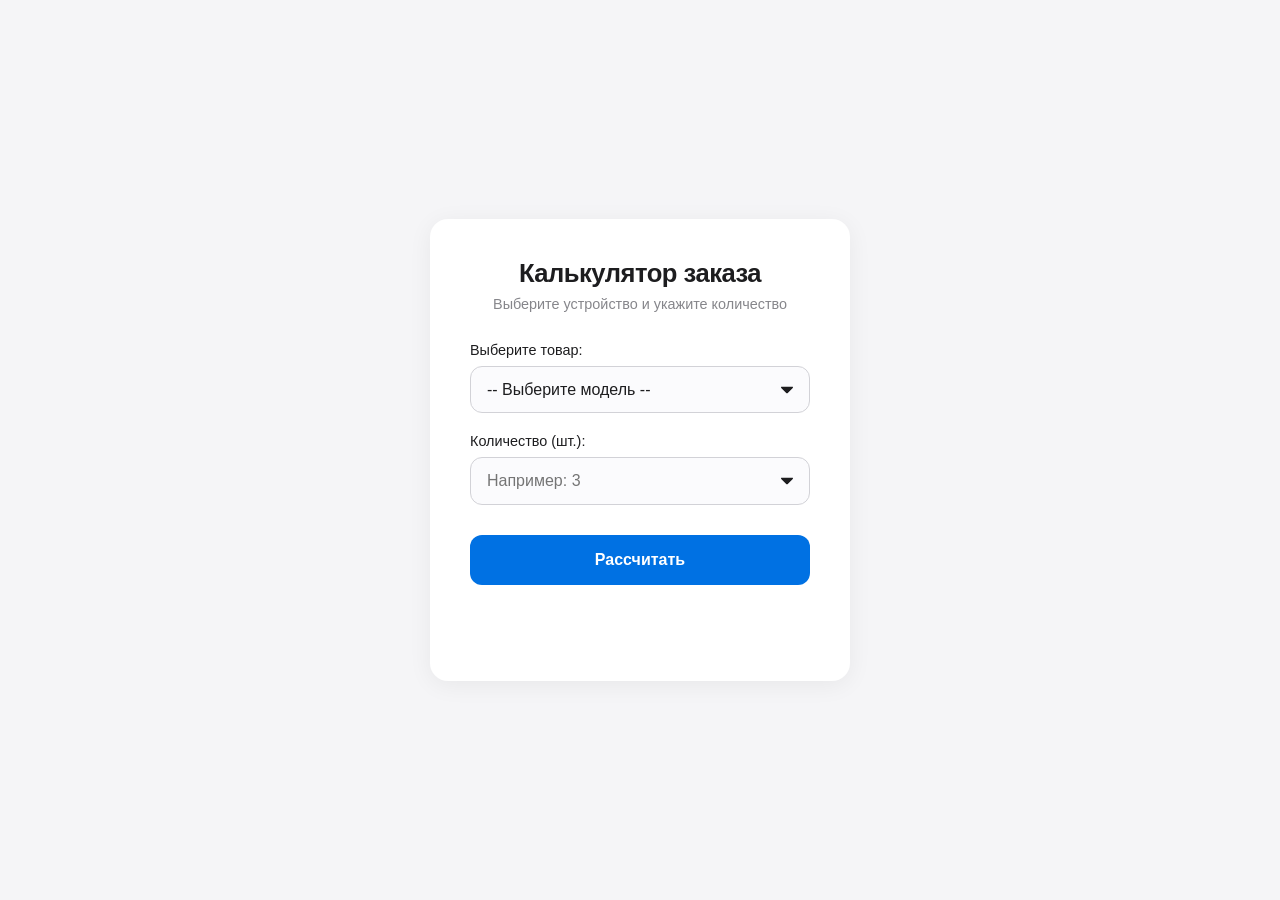
<file: index5.html>
<!DOCTYPE html>
<html lang="ru">
<head>
    <meta charset="UTF-8">
    <meta name="viewport" content="width=device-width, initial-scale=1.0">
    <title>Калькулятор стоимости заказа</title>
    <link rel="stylesheet" href="style5.css">
    <!-- Скрипт с defer, как требует ТЗ -->
    <script src="calc.js" defer></script>
</head>
<body>

    <main class="calculator-card">
        <h1>Калькулятор заказа</h1>
        <p class="subtitle">Выберите устройство и укажите количество</p>
        
        <form id="orderForm">
            <div class="form-group">
                <label for="productSelect">Выберите товар:</label>
                <select id="productSelect" class="form-input" required>
                    <option value="" disabled selected>-- Выберите модель --</option>
                    <option value="120000">iPhone 15 Pro Max — 120 000 ₽</option>
                    <option value="95000">iPhone 15 Pro — 95 000 ₽</option>
                    <option value="75000">iPhone 15 — 75 000 ₽</option>
                    <option value="55000">iPhone 14 — 55 000 ₽</option>
                    <option value="30000">iPhone SE — 30 000 ₽</option>
                    <option value="150000">MacBook Pro 14" — 150 000 ₽</option>
                    <option value="100000">MacBook Air 13" — 100 000 ₽</option>
                    <option value="80000">iPad Pro 11" — 80 000 ₽</option>
                    <option value="25000">Apple Watch Series 9 — 25 000 ₽</option>
                    <option value="12000">AirPods Pro 2 — 12 000 ₽</option>
                </select>
            </div>

            <div class="form-group">
                <label for="quantityInput">Количество (шт.):</label>
                <input type="text" id="quantityInput" class="form-input" placeholder="Например: 3" required>
            </div>

            <button type="submit" id="calculateBtn" class="btn-calculate">Рассчитать</button>
        </form>

        <!-- Блок для вывода результата -->
        <div id="resultDisplay" class="result-box" aria-live="polite"></div>
    </main>

</body>
</html>
</file>
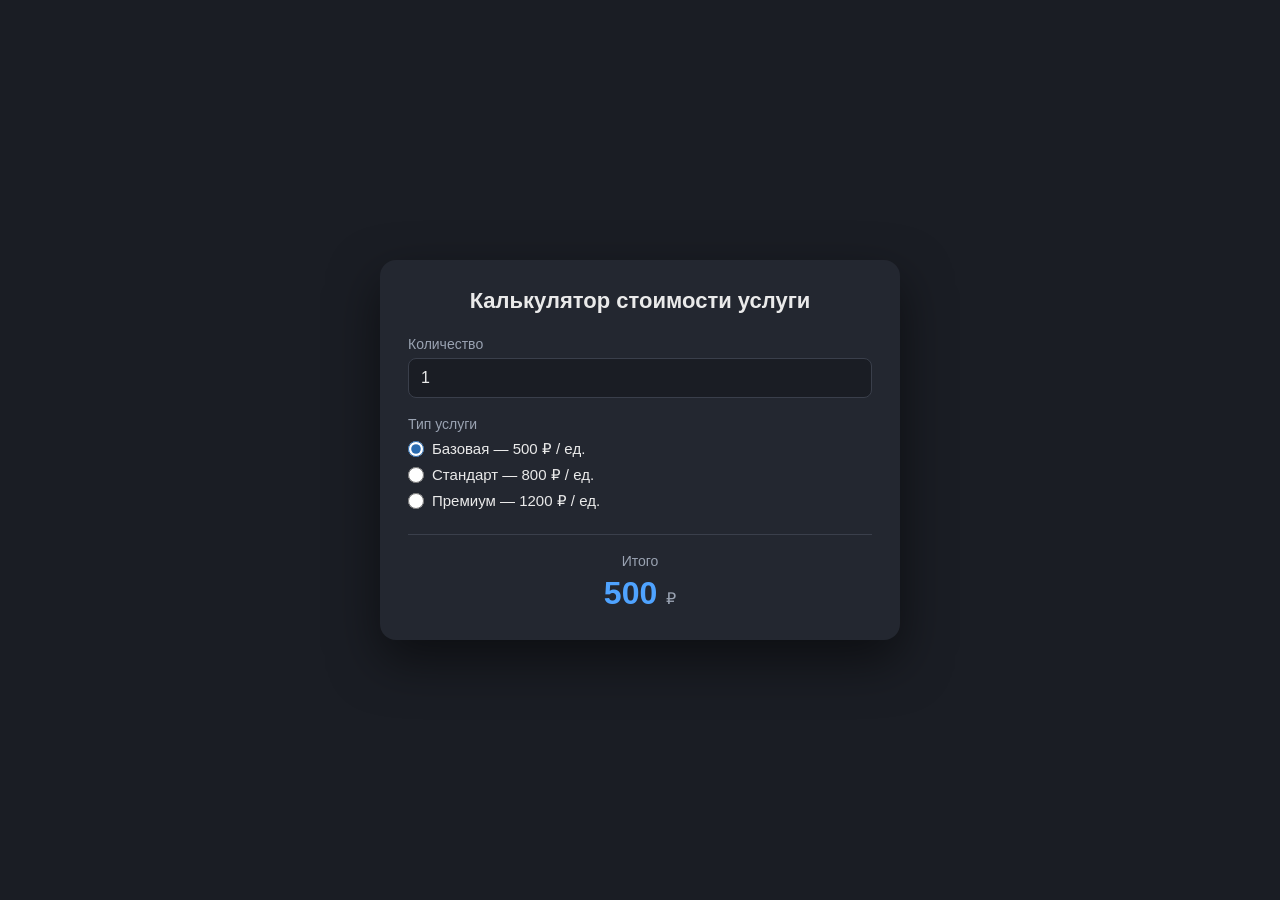
<file: index6.html>
<!DOCTYPE html>
<html lang="ru">
<head>
    <meta charset="UTF-8">
    <meta name="viewport" content="width=device-width, initial-scale=1.0">
    <title>Калькулятор стоимости услуги — Задание 6</title>
    <style>
        * {
            box-sizing: border-box;
            margin: 0;
            padding: 0;
        }

        body {
            font-family: Arial, Helvetica, sans-serif;
            min-height: 100vh;
            display: flex;
            align-items: center;
            justify-content: center;
            background: #1a1d24;
            color: #eaeaea;
            padding: 24px 16px;
        }

        .calc {
            width: 100%;
            max-width: 520px;
            background: #232730;
            border-radius: 16px;
            padding: 28px;
            box-shadow: 0 20px 50px rgba(0, 0, 0, 0.5);
        }

        .calc__title {
            font-size: 22px;
            font-weight: 600;
            margin-bottom: 22px;
            text-align: center;
        }

        .field {
            margin-bottom: 18px;
        }

        .field__label {
            display: block;
            font-size: 14px;
            color: #9aa3b2;
            margin-bottom: 6px;
        }

        .field__input,
        .field__select {
            width: 100%;
            padding: 10px 12px;
            font-size: 16px;
            border: 1px solid #3a3f4b;
            border-radius: 8px;
            background: #1a1d24;
            color: #eaeaea;
            outline: none;
            transition: border-color 0.2s;
        }

        .field__input:focus,
        .field__select:focus {
            border-color: #2b6cb0;
        }

        fieldset {
            border: none;
            margin-bottom: 18px;
        }

        legend {
            font-size: 14px;
            color: #9aa3b2;
            margin-bottom: 8px;
        }

        .radio-group {
            display: flex;
            flex-direction: column;
            gap: 8px;
        }

        .radio-group label,
        .checkbox label {
            display: flex;
            align-items: center;
            gap: 8px;
            font-size: 15px;
            cursor: pointer;
        }

        .radio-group input,
        .checkbox input {
            accent-color: #2b6cb0;
            width: 16px;
            height: 16px;
            cursor: pointer;
        }

        .checkbox {
            margin-bottom: 18px;
        }

        .hidden {
            display: none;
        }

        .total {
            margin-top: 24px;
            padding-top: 18px;
            border-top: 1px solid #3a3f4b;
            text-align: center;
        }

        .total__label {
            font-size: 14px;
            color: #9aa3b2;
            margin-bottom: 6px;
        }

        .total__value {
            font-size: 32px;
            font-weight: 700;
            color: #4fa3ff;
        }

        .total__value small {
            font-size: 16px;
            color: #9aa3b2;
            font-weight: 400;
        }

        @media (max-width: 480px) {
            .calc {
                padding: 20px;
            }

            .total__value {
                font-size: 26px;
            }
        }
    </style>
</head>
<body>
    <main class="calc">
        <h1 class="calc__title">Калькулятор стоимости услуги</h1>

        <form id="calcForm" novalidate>
            <div class="field">
                <label class="field__label" for="qty">Количество</label>
                <input class="field__input" type="number" id="qty" name="qty" value="1" min="1" max="100" step="1">
            </div>

            <fieldset>
                <legend>Тип услуги</legend>
                <div class="radio-group">
                    <label>
                        <input type="radio" name="service" value="basic" checked>
                        Базовая — 500 ₽ / ед.
                    </label>
                    <label>
                        <input type="radio" name="service" value="standard">
                        Стандарт — 800 ₽ / ед.
                    </label>
                    <label>
                        <input type="radio" name="service" value="premium">
                        Премиум — 1200 ₽ / ед.
                    </label>
                </div>
            </fieldset>

            <div class="field hidden" id="optionsField">
                <label class="field__label" for="option">Опция</label>
                <select class="field__select" id="option" name="option">
                    <option value="0">Без опции (+0 ₽)</option>
                    <option value="200">Ускорение (+200 ₽ / ед.)</option>
                    <option value="350">Расширенная гарантия (+350 ₽ / ед.)</option>
                    <option value="500">VIP-поддержка (+500 ₽ / ед.)</option>
                </select>
            </div>

            <div class="checkbox hidden" id="propertyField">
                <label>
                    <input type="checkbox" id="property" name="property" value="300">
                    Приоритетная обработка (+300 ₽ / ед.)
                </label>
            </div>
        </form>

        <div class="total" aria-live="polite">
            <div class="total__label">Итого</div>
            <div class="total__value"><span id="total">500</span> <small>₽</small></div>
        </div>
    </main>

    <script>
        (function () {
            "use strict";

            var form = document.getElementById("calcForm");
            var qtyInput = document.getElementById("qty");
            var serviceRadios = document.querySelectorAll("input[name='service']");
            var optionsField = document.getElementById("optionsField");
            var optionSelect = document.getElementById("option");
            var propertyField = document.getElementById("propertyField");
            var propertyCheckbox = document.getElementById("property");
            var totalOutput = document.getElementById("total");

            var PRICES = {
                basic: 500,
                standard: 800,
                premium: 1200
            };

            function getSelectedService() {
                var i;
                for (i = 0; i < serviceRadios.length; i += 1) {
                    if (serviceRadios[i].checked) {
                        return serviceRadios[i].value;
                    }
                }
                return "basic";
            }

            function toggleFields(service) {
                if (service === "standard") {
                    optionsField.classList.remove("hidden");
                    propertyField.classList.add("hidden");
                } else if (service === "premium") {
                    optionsField.classList.add("hidden");
                    propertyField.classList.remove("hidden");
                } else {
                    optionsField.classList.add("hidden");
                    propertyField.classList.add("hidden");
                }
            }

            function calculate() {
                var service = getSelectedService();
                var qty = parseInt(qtyInput.value, 10);

                if (isNaN(qty) || qty < 1) {
                    qty = 1;
                }

                var base = PRICES[service];
                var extra = 0;

                if (service === "standard") {
                    extra = parseInt(optionSelect.value, 10) || 0;
                } else if (service === "premium") {
                    extra = propertyCheckbox.checked
                        ? parseInt(propertyCheckbox.value, 10) || 0
                        : 0;
                }

                var total = (base + extra) * qty;
                totalOutput.textContent = String(total);
            }

            function handleChange() {
                var service = getSelectedService();
                toggleFields(service);
                calculate();
            }

            // Слушатели событий
            qtyInput.addEventListener("input", calculate);

            var i;
            for (i = 0; i < serviceRadios.length; i += 1) {
                serviceRadios[i].addEventListener("change", handleChange);
            }

            optionSelect.addEventListener("change", calculate);
            propertyCheckbox.addEventListener("change", calculate);

            form.addEventListener("submit", function (event) {
                event.preventDefault();
            });

            // Инициализация
            handleChange();
        }());
    </script>
</body>
</html>
</file>
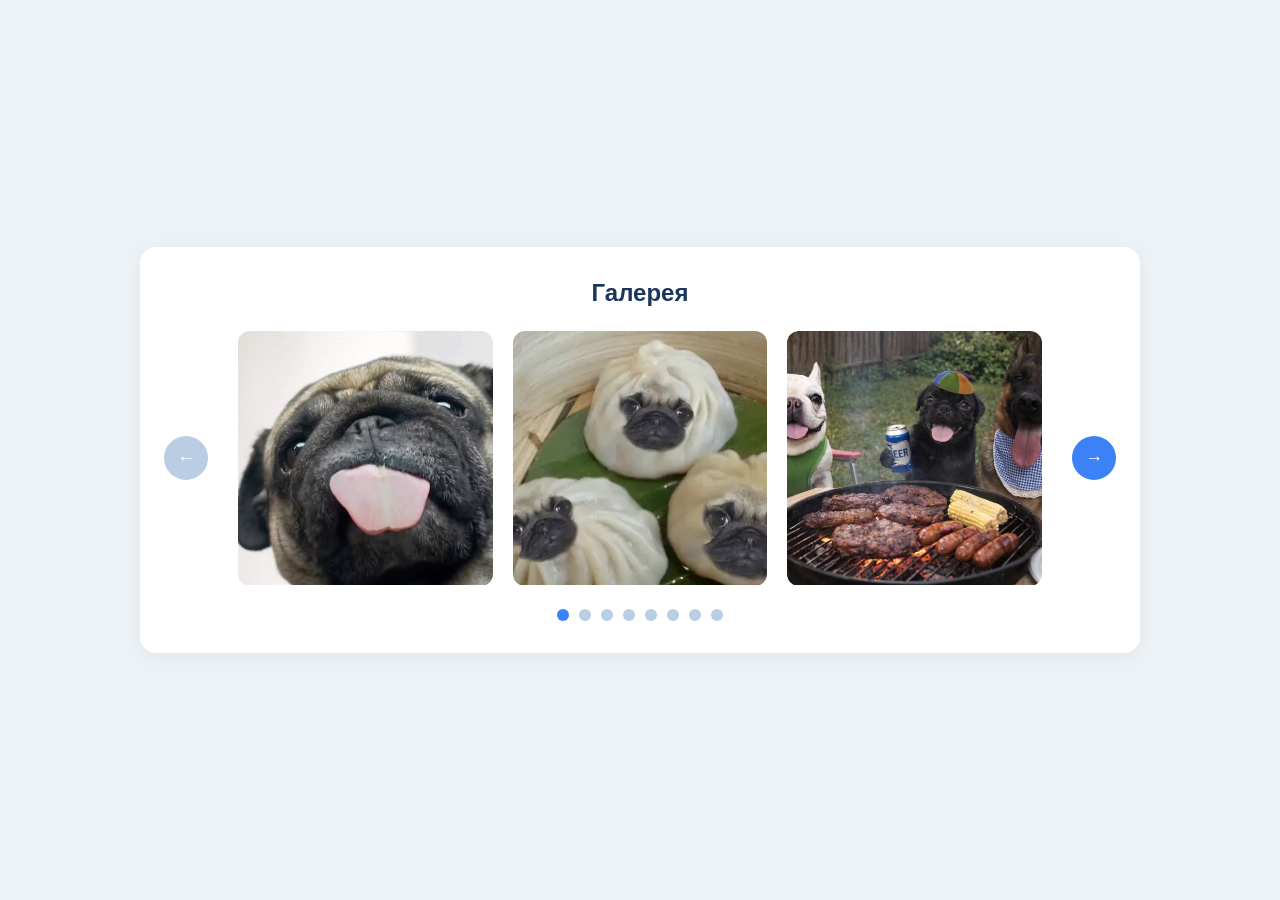
<file: index7.html>
<!DOCTYPE html>
<html lang="ru">
<head>
    <meta charset="UTF-8">
    <meta name="viewport" content="width=device-width, initial-scale=1.0">
    <title>Галерея</title>
    <style>
        * {
            box-sizing: border-box;
            margin: 0;
            padding: 0;
        }

        body {
            font-family: Arial, Helvetica, sans-serif;
            min-height: 100vh;
            display: flex;
            align-items: center;
            justify-content: center;
            background: #edf2f7;
            padding: 24px 16px;
            overflow-x: hidden;
        }

        .gallery {
            background: #ffffff;
            border-radius: 16px;
            padding: 32px 24px;
            width: 100%;
            max-width: 1000px;
            box-shadow: 0 4px 20px rgba(0, 0, 0, 0.05);
            display: flex;
            flex-direction: column;
            align-items: center;
        }

        .gallery__title {
            font-size: 24px;
            font-weight: 600;
            color: #1a365d;
            margin-bottom: 24px;
        }

        .carousel {
            display: flex;
            align-items: center;
            width: 100%;
            gap: 20px;
        }

        .carousel__viewport {
            flex: 1 1 auto;
            overflow: hidden;
            border-radius: 12px;
            /* Важно для корректных расчетов */
            position: relative; 
        }

        .carousel__track {
            display: flex;
            will-change: transform;
        }

        .carousel__track.is-animated {
            transition: transform 0.4s ease-in-out;
        }

        /* Слайд занимает ровно 1/3 на десктопе и 100% на мобилке */
        .slide {
            flex: 0 0 33.3333%;
            padding: 0 10px;
            display: flex;
            justify-content: center;
            box-sizing: border-box;
        }

        .slide img {
            display: block;
            width: 100%;
            aspect-ratio: 1 / 1;
            object-fit: cover;
            border-radius: 12px;
            background: #e2e8f0;
            pointer-events: none;
        }

        .carousel__btn {
            flex: 0 0 auto;
            width: 44px;
            height: 44px;
            border: none;
            border-radius: 50%;
            color: #fff;
            font-size: 18px;
            cursor: pointer;
            display: flex;
            align-items: center;
            justify-content: center;
            transition: opacity 0.2s, background 0.2s;
            z-index: 10;
        }

        .carousel__btn--prev { background: #b9cde4; }
        .carousel__btn--next { background: #3b82f6; }
        .carousel__btn:hover { opacity: 0.8; }

        .pager {
            margin-top: 24px;
            display: flex;
            align-items: center;
            justify-content: center;
            gap: 10px;
        }

        .pager__dot {
            width: 12px;
            height: 12px;
            border-radius: 50%;
            border: none;
            padding: 0;
            background: #b9cde4;
            cursor: pointer;
            transition: background 0.2s;
        }

        .pager__dot.is-active {
            background: #3b82f6;
        }

        /* Мобильная версия: 1 фотография */
        @media (max-width: 768px) {
            .gallery { padding: 24px 16px; }
            .gallery__title { font-size: 20px; margin-bottom: 16px; }
            /* Меняем ширину слайда на 100% */
            .slide { flex-basis: 100%; padding: 0 5px; }
            .carousel { gap: 10px; }
            .carousel__btn { width: 36px; height: 36px; font-size: 16px; }
        }
    </style>
</head>
<body>
    <main class="gallery">
        <h1 class="gallery__title">Галерея</h1>

        <div class="carousel">
            <button class="carousel__btn carousel__btn--prev" type="button" aria-label="Назад">&#8592;</button>

            <div class="carousel__viewport" id="viewport">
                <div class="carousel__track" id="track">
                    <figure class="slide"><img src="img1.jpg" alt="Фото 1"></figure>
                    <figure class="slide"><img src="img2.jpg" alt="Фото 2"></figure>
                    <figure class="slide"><img src="img3.jpg" alt="Фото 3"></figure>
                    <figure class="slide"><img src="img4.jpg" alt="Фото 4"></figure>
                    <figure class="slide"><img src="img5.jpg" alt="Фото 5"></figure>
                    <figure class="slide"><img src="img6.jpg" alt="Фото 6"></figure>
                    <figure class="slide"><img src="img7.jpg" alt="Фото 7"></figure>
                    <figure class="slide"><img src="img8.jpg" alt="Фото 8"></figure>
                </div>
            </div>

            <button class="carousel__btn carousel__btn--next" type="button" aria-label="Вперед">&#8594;</button>
        </div>

        <div class="pager" id="pager" aria-label="Навигация"></div>
    </main>

    <script>
        (function () {
            "use strict";

            var track = document.getElementById("track");
            var viewport = document.getElementById("viewport");
            var prevBtn = document.querySelector(".carousel__btn--prev");
            var nextBtn = document.querySelector(".carousel__btn--next");
            var pager = document.getElementById("pager");

            var originalSlides = Array.prototype.slice.call(track.children);
            var total = originalSlides.length;
            
            var perView = 3;
            var currentIndex = 0; // Индекс активной картинки (от 0 до 7)
            var dots = [];
            var isAnimating = false;
            var slideWidth = 0;

            // Определяем количество картинок на экране
            function getPerView() {
                return window.matchMedia("(max-width: 768px)").matches ? 1 : 3;
            }

            // Создаем клоны для бесконечной прокрутки
            function setupClones() {
                track.innerHTML = "";
                // Возвращаем оригинальные слайды
                originalSlides.forEach(function(slide) {
                    track.appendChild(slide);
                });

                // Клоны в начало
                for (var i = total - perView; i < total; i++) {
                    var clone = originalSlides[i].cloneNode(true);
                    track.insertBefore(clone, track.firstChild);
                }

                // Клоны в конец
                for (var j = 0; j < perView; j++) {
                    var clone = originalSlides[j].cloneNode(true);
                    track.appendChild(clone);
                }
            }

            // Отрисовка пейджера (ровно 8 точек)
            function buildPager() {
                pager.innerHTML = "";
                dots = [];
                for (var i = 0; i < total; i += 1) {
                    (function (index) {
                        var dot = document.createElement("button");
                        dot.type = "button";
                        dot.className = "pager__dot";
                        dot.setAttribute("aria-label", "Перейти к фото " + (index + 1));
                        dot.addEventListener("click", function () {
                            goTo(index);
                        });
                        pager.appendChild(dot);
                        dots.push(dot);
                    }(i));
                }
            }

            // Подсветка активной точки
            function updatePager() {
                for (var i = 0; i < dots.length; i += 1) {
                    dots[i].classList.toggle("is-active", i === currentIndex);
                }
            }

            // Функция сдвига (рассчитываем в пикселях для точности)
            function setTransform(animate) {
                if (animate) {
                    track.classList.add("is-animated");
                } else {
                    track.classList.remove("is-animated");
                }
                
                // Ширина одного слайда (включая паддинги)
                slideWidth = viewport.offsetWidth / perView;
                
                // Сдвигаем на (текущий индекс + количество клонов в начале) * ширину слайда
                var offset = (currentIndex + perView) * slideWidth;
                track.style.transform = "translateX(-" + offset + "px)";
            }

            function goNext() {
                if (isAnimating) return;
                isAnimating = true;
                currentIndex += 1;
                setTransform(true);
                updatePager();
            }

            function goPrev() {
                if (isAnimating) return;
                isAnimating = true;
                currentIndex -= 1;
                setTransform(true);
                updatePager();
            }

            function goTo(index) {
                if (isAnimating) return;
                
                // Для точек: если кликаем далеко, просто прыгаем.
                // (Можно сделать плавно, но для простоты прыгаем в нужную позицию)
                isAnimating = true;
                currentIndex = index;
                setTransform(true);
                updatePager();
            }

            // Мгновенное перемещение после анимации (без визуального скачка)
            track.addEventListener("transitionend", function () {
                isAnimating = false;

                // Если ушли в правые клоны
                if (currentIndex >= total) {
                    currentIndex = currentIndex - total;
                    setTransform(false);
                    void track.offsetWidth; // Принудительный рефлоу
                }
                
                // Если ушли в левые клоны
                if (currentIndex < 0) {
                    currentIndex = currentIndex + total;
                    setTransform(false);
                    void track.offsetWidth;
                }
            });

            function recalc() {
                isAnimating = false;
                perView = getPerView();
                currentIndex = 0;
                
                setupClones();
                buildPager();
                
                // Ждем долю секунды, чтобы браузер пересчитал ширину viewport
                setTimeout(function() {
                    setTransform(false);
                    updatePager();
                }, 10);
            }

            // Слушатели кнопок
            prevBtn.addEventListener("click", goPrev);
            nextBtn.addEventListener("click", goNext);

            // Управление с клавиатуры
            document.addEventListener("keydown", function (event) {
                if (event.key === "ArrowLeft") goPrev();
                if (event.key === "ArrowRight") goNext();
            });

            // Свайпы для мобильных
            var startX = 0;
            var isTouching = false;

            track.addEventListener("touchstart", function (event) {
                startX = event.touches[0].clientX;
                isTouching = true;
            }, { passive: true });

            track.addEventListener("touchend", function (event) {
                if (!isTouching) return;
                isTouching = false;
                var endX = event.changedTouches[0].clientX;
                var diff = endX - startX;
                if (Math.abs(diff) > 40) {
                    if (diff < 0) goNext();
                    else goPrev();
                }
            });

            // Обновляем при изменении размера окна
            window.addEventListener("resize", recalc);
            
            // Запуск
            recalc();
        }());
    </script>
</body>
</html>
</file>
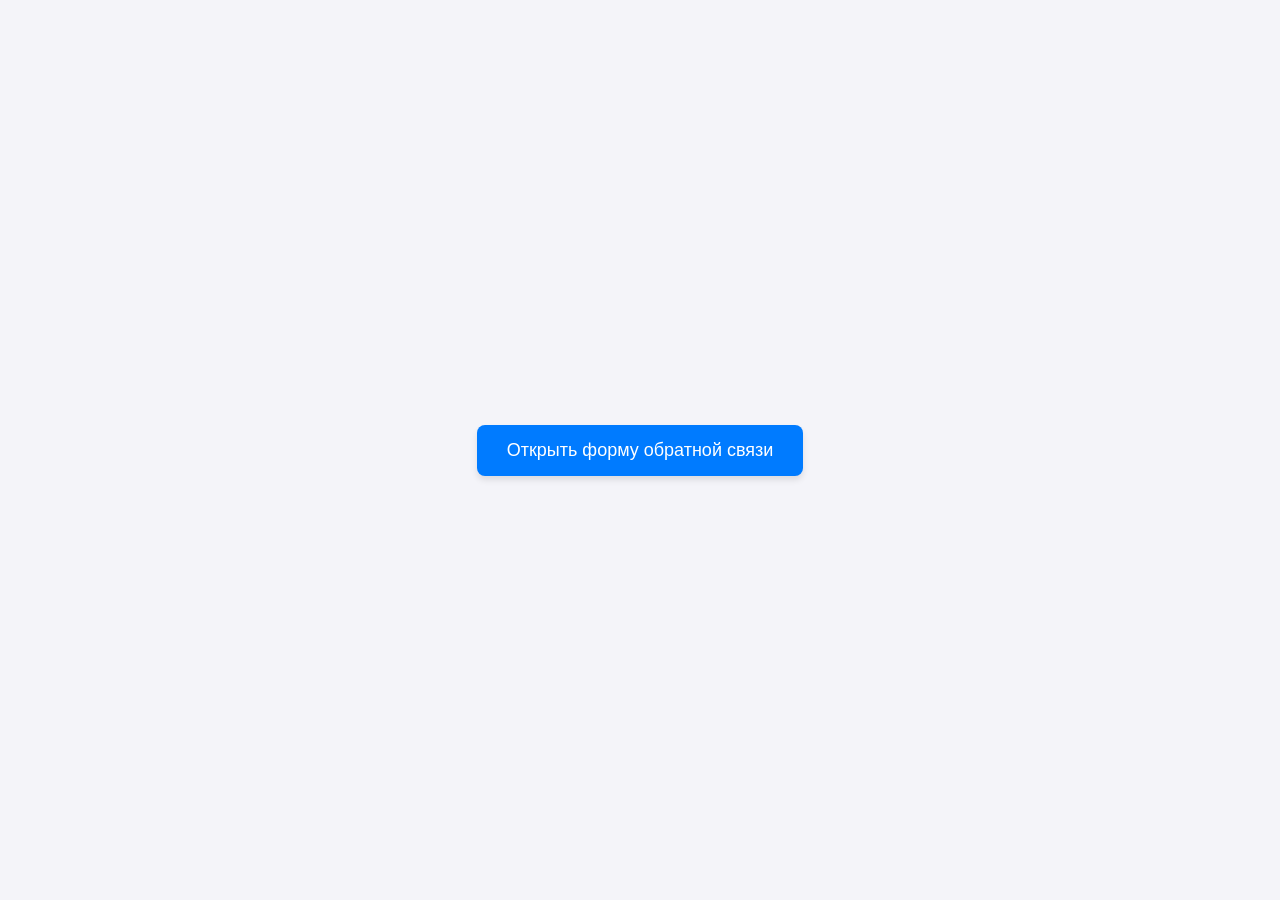
<file: index8.html>
<!DOCTYPE html>
<html lang="ru">
<head>
    <meta charset="UTF-8">
    <meta name="viewport" content="width=device-width, initial-scale=1.0, maximum-scale=1.0, user-scalable=no">
    <title>Форма обратной связи</title>
    <style>
        * { box-sizing: border-box; margin: 0; padding: 0; }

        body {
            font-family: system-ui, -apple-system, sans-serif;
            background: #f4f4f9;
            color: #333;
            display: flex;
            flex-direction: column;
            align-items: center;
            justify-content: center; /* Центрируем кнопку по вертикали */
            padding: 20px;
            min-height: 100vh;
        }

        button#open-modal {
            padding: 15px 30px;
            font-size: 18px;
            background: #007bff;
            color: #fff;
            border: none;
            border-radius: 8px;
            cursor: pointer;
            box-shadow: 0 4px 6px rgba(0,0,0,0.1);
            transition: background 0.2s;
        }
        button#open-modal:hover { background: #0056b3; }

        /* Модальное окно */
        .modal {
            position: fixed;
            inset: 0;
            background: rgba(0, 0, 0, 0.5);
            display: none;
            justify-content: center;
            align-items: center;
            z-index: 1000;
            padding: 10px;
        }
        .modal.active { display: flex; }

        .modal-content {
            background: #fff;
            padding: 20px;
            border-radius: 12px;
            width: 100%;
            max-width: 500px;
            box-shadow: 0 10px 25px rgba(0,0,0,0.2);
            position: relative;
            max-height: 100vh;
            overflow-y: auto;
            display: flex;
            flex-direction: column;
        }

        .close-btn {
            position: absolute;
            top: 10px;
            right: 15px;
            font-size: 24px;
            background: none;
            border: none;
            cursor: pointer;
            color: #666;
            line-height: 1;
        }
        .close-btn:hover { color: #000; }

        h2 {
            margin-bottom: 15px;
            font-size: 20px;
            text-align: center;
            padding-right: 20px;
        }

        form { display: flex; flex-direction: column; }

        input, textarea {
            width: 100%;
            padding: 10px;
            margin-bottom: 12px;
            border: 1px solid #ccc;
            border-radius: 6px;
            font-size: 14px;
            font-family: inherit;
        }

        textarea {
            resize: vertical;
            min-height: 80px;
        }

        label {
            display: flex;
            align-items: flex-start;
            gap: 8px;
            margin-bottom: 15px;
            font-size: 12px;
            line-height: 1.4;
            cursor: pointer;
        }

        input[type="checkbox"] {
            margin-top: 2px;
            width: 16px;
            height: 16px;
            flex-shrink: 0;
            margin-bottom: 0;
        }

        button.send {
            width: 100%;
            padding: 12px;
            background: #28a745;
            color: #fff;
            border: none;
            border-radius: 6px;
            font-size: 16px;
            cursor: pointer;
            transition: background 0.2s;
            margin-bottom: 10px;
        }
        button.send:disabled { background: #6c757d; cursor: not-allowed; }
        button.send:hover:not(:disabled) { background: #218838; }

        .error, .success {
            display: none;
            text-align: center;
            font-size: 14px;
            padding: 10px;
            border-radius: 4px;
            margin-top: 5px;
        }
        .error { background: #f8d7da; color: #721c24; }
        .success { background: #d4edda; color: #155724; }

        /* Мобильная адаптация */
        @media (max-width: 480px) {
            .modal-content {
                width: 100%;
                height: 100%;
                max-height: 100vh;
                border-radius: 0;
                padding: 15px;
            }
            h2 { margin-top: 10px; }
        }
    </style>
</head>
<body>

    <button id="open-modal">Открыть форму обратной связи</button>

    <div class="modal" id="modal">
        <div class="modal-content">
            <span class="close-btn" id="close-modal">✖</span>
            <h2>Обратная связь</h2>
            <form id="feedback-form">
                <input name="FIO" type="text" id="name" placeholder="ФИО *" required>
                <input name="email" type="email" id="email" placeholder="Email *" required>
                <input name="tel" type="tel" id="phone" placeholder="Телефон *" required>
                <input name="organization" type="text" id="organization" placeholder="Организация *" required>
                <textarea name="message" id="message" placeholder="Сообщение *" required></textarea>
                
                <label>
                    <input name="checkbox" type="checkbox" id="consent" required>
                    Согласен с политикой обработки персональных данных *
                </label>
                
                <button class="send" type="submit">Отправить</button>
                
                <div class="error" id="error-message">Произошла ошибка. Попробуйте снова.</div>
                <div class="success" id="success-message">Ваше сообщение отправлено!</div>
            </form>
        </div>
    </div>

    <script>
        document.addEventListener('DOMContentLoaded', function() {
            'use strict';

            var modal = document.getElementById('modal');
            var openBtn = document.getElementById('open-modal');
            var closeBtn = document.getElementById('close-modal');
            var form = document.getElementById('feedback-form');
            
            var errorMsg = document.getElementById('error-message');
            var successMsg = document.getElementById('success-message');
            var submitBtn = form.querySelector('button[type="submit"]');

            // Ваша ссылка Formcarry
            var FORMCARRY_ENDPOINT = 'https://formcarry.com/s/ULQhHYsJoze';
            var STORAGE_KEY = 'feedback_form_data';

            var fields = ['name', 'email', 'phone', 'organization', 'message'];

            // --- Открытие и закрытие модального окна ---
            function openModal() {
                modal.classList.add('active');
                if (window.location.hash !== '#contact') {
                    history.pushState({ modal: 'contact' }, '', '#contact');
                }
                restoreFormData();
            }

            function closeModal() {
                modal.classList.remove('active');
                errorMsg.style.display = 'none';
                successMsg.style.display = 'none';
                if (window.location.hash === '#contact') {
                    history.back();
                }
            }

            openBtn.addEventListener('click', openModal);
            closeBtn.addEventListener('click', closeModal);

            // Закрытие при клике на фон
            window.addEventListener('click', function(e) {
                if (e.target === modal) {
                    closeModal();
                }
            });

            // Работа с History API (кнопка "Назад")
            window.addEventListener('popstate', function() {
                if (window.location.hash === '#contact') {
                    openModal();
                } else {
                    modal.classList.remove('active');
                }
            });

            if (window.location.hash === '#contact') {
                setTimeout(openModal, 0);
            }

            // --- LocalStorage (сохранение и восстановление) ---
            function saveFormData() {
                var data = {};
                fields.forEach(function(id) {
                    var el = document.getElementById(id);
                    if (el) { data[id] = el.value; }
                });
                var consent = document.getElementById('consent');
                if (consent) { data.consent = consent.checked; }
                
                localStorage.setItem(STORAGE_KEY, JSON.stringify(data));
            }

            function restoreFormData() {
                var saved = localStorage.getItem(STORAGE_KEY);
                if (!saved) { return; }
                
                try {
                    var data = JSON.parse(saved);
                    fields.forEach(function(id) {
                        var el = document.getElementById(id);
                        if (el && data[id] !== undefined) { el.value = data[id]; }
                    });
                    var consent = document.getElementById('consent');
                    if (consent && data.consent !== undefined) { consent.checked = data.consent; }
                } catch (e) {
                    console.warn('Ошибка восстановления данных', e);
                }
            }

            function clearFormData() {
                localStorage.removeItem(STORAGE_KEY);
                form.reset();
            }

            // Сохраняем данные при вводе
            fields.forEach(function(id) {
                var el = document.getElementById(id);
                if (el) { el.addEventListener('input', saveFormData); }
            });
            document.getElementById('consent').addEventListener('change', saveFormData);

            // --- Фильтрация ввода ---
            // В ФИО только буквы, пробел и дефис
            document.getElementById('name').addEventListener('input', function() {
                this.value = this.value.replace(/[^a-zA-Zа-яА-ЯёЁ\s\-]/g, '');
            });

            // В Телефон только цифры, пробел, плюс, скобки и дефис
            document.getElementById('phone').addEventListener('input', function() {
                this.value = this.value.replace(/[^\d\s\+\-\(\)]/g, '');
            });

            // --- Отправка формы ---
            form.addEventListener('submit', function(e) {
                e.preventDefault();
                
                errorMsg.style.display = 'none';
                successMsg.style.display = 'none';
                submitBtn.disabled = true;
                submitBtn.textContent = 'Отправка...';

                var formData = {
                    FIO: document.getElementById('name').value.trim(),
                    email: document.getElementById('email').value.trim(),
                    tel: document.getElementById('phone').value.trim(),
                    organization: document.getElementById('organization').value.trim(),
                    message: document.getElementById('message').value.trim(),
                    checkbox: document.getElementById('consent').checked
                };

                fetch(FORMCARRY_ENDPOINT, {
                    method: 'POST',
                    headers: {
                        'Content-Type': 'application/json',
                        'Accept': 'application/json'
                    },
                    body: JSON.stringify(formData)
                })
                .then(function(response) {
                    if (response.ok) {
                        return response.json();
                    }
                    throw new Error('Ошибка сети или сервера');
                })
                .then(function(data) {
                    if (data.code === 200 || data.status === 'success') {
                        successMsg.style.display = 'block';
                        clearFormData();
                    } else {
                        throw new Error(data.message || 'Ошибка сервера');
                    }
                })
                .catch(function(error) {
                    console.error('Ошибка:', error);
                    errorMsg.style.display = 'block';
                    errorMsg.textContent = 'Ошибка отправки. Попробуйте снова.';
                })
                .finally(function() {
                    submitBtn.disabled = false;
                    submitBtn.textContent = 'Отправить';
                });
            });
        });
    </script>
</body>
</html>
</file>
<file: style.css>
/* ===== Общие стили ===== */
* {
    box-sizing: border-box;
}

body {
    margin: 0;
    padding: 0;
    font-family: Arial, sans-serif;
    background-color: #e6f2ff;
}

/* Универсальный контейнер 960px по центру */
.container {
    max-width: 960px;
    margin: 0 auto;
    padding: 20px;
    background-color: #ffffff;
    box-shadow: 0 0 10px rgba(0, 0, 0, 0.1);
}

/* ===== Шапка: фон на всю ширину, контент 960px ===== */
#header {
    background-color: #4a7c59;
    color: #ffffff;
    width: 100%;
}

#header .header-inner {
    max-width: 960px;
    margin: 0 auto;
    padding: 15px 20px;
    display: flex;
    align-items: center;
    justify-content: space-between;
    flex-wrap: wrap;
}

#header .logo {
    display: flex;
    align-items: center;
}

#header .logo img {
    width: 50px;
    height: 50px;
    margin-right: 15px;
}

#header .site-name {
    font-size: 1.5em;
    font-weight: bold;
}

/* ===== Меню ===== */
#nav ul {
    list-style: none;
    margin: 0;
    padding: 0;
}

#nav ul li {
    display: inline-block;
    margin: 0 10px;
}

#nav ul li a {
    color: #ffffff;
    text-decoration: none;
    font-weight: bold;
}

#nav ul li a:hover {
    text-decoration: underline;
}

/* ===== Таблица ===== */
#table {
    width: 100%;
    border-collapse: collapse;
    margin-top: 20px;
    background-color: #ffffff;
}

#table th,
#table td {
    border: 1px solid #4a7c59;
    padding: 10px;
    text-align: left;
}

#table th {
    background-color: #4a7c59;
    color: #ffffff;
}

/* Чередование фона чётных/нечётных строк */
#table tbody tr:nth-child(even) {
    background-color: #f2f2f2;
}

#table tbody tr:nth-child(odd) {
    background-color: #e6f2ff;
}

/* Строка-категория с объединённой ячейкой */
#table .category-row td {
    background-color: #cfe3d6;
    font-weight: bold;
    text-align: center;
}

.positive {
    color: green;
}

.negative {
    color: red;
}

/* ===== Форма ===== */
form ul {
    list-style: none;
    padding: 0;
}

form li {
    margin-bottom: 15px;
}

form label {
    display: inline-block;
    width: 240px;
}

form input[type="text"],
form input[type="tel"],
form input[type="email"],
form input[type="date"],
form textarea,
form select {
    width: 300px;
    padding: 5px;
}

form input[type="radio"] {
    margin-left: 20px;
}

form input[type="checkbox"] {
    margin-left: 10px;
}

form input[type="submit"] {
    background-color: #4a7c59;
    color: #ffffff;
    border: none;
    padding: 10px 20px;
    cursor: pointer;
}

form input[type="submit"]:hover {
    background-color: #609978;
}

/* ===== Подвал: фон на всю ширину, контент 960px ===== */
#footer {
    background-color: #4a7c59;
    color: #ffffff;
    width: 100%;
}

#footer .footer-inner {
    max-width: 960px;
    margin: 0 auto;
    padding: 15px 20px;
    text-align: center;
}
</file>
<file: style5.css>
/* Базовые настройки */
* {
    box-sizing: border-box;
}

body {
    /* Системный шрифт, как на устройствах Apple */
    font-family: -apple-system, BlinkMacSystemFont, "Segoe UI", Roboto, Helvetica, Arial, sans-serif;
    background-color: #f5f5f7; /* Фирменный светло-серый цвет Apple */
    display: flex;
    justify-content: center;
    align-items: center;
    min-height: 100vh;
    margin: 0;
    color: #1d1d1f;
}

/* Карточка калькулятора */
.calculator-card {
    background-color: #ffffff;
    padding: 40px;
    border-radius: 18px;
    box-shadow: 0 4px 24px rgba(0, 0, 0, 0.06); /* Мягкая тень */
    width: 100%;
    max-width: 420px;
    text-align: center;
}

h1 {
    font-size: 1.6rem;
    font-weight: 600;
    margin: 0 0 8px 0;
    letter-spacing: -0.5px;
}

.subtitle {
    font-size: 0.9rem;
    color: #86868b;
    margin: 0 0 30px 0;
}

/* Группы полей */
.form-group {
    text-align: left;
    margin-bottom: 20px;
}

label {
    display: block;
    font-size: 0.9rem;
    font-weight: 500;
    margin-bottom: 8px;
    color: #1d1d1f;
}

/* Поля ввода и селект */
.form-input {
    width: 100%;
    padding: 14px 16px;
    font-size: 1rem;
    font-family: inherit;
    border: 1px solid #d2d2d7;
    border-radius: 12px;
    background-color: #fbfbfd;
    color: #1d1d1f;
    transition: border-color 0.2s, box-shadow 0.2s;
    outline: none;
    appearance: none; /* Убирает стандартную стрелку в селекте */
    /* Добавляем свою стрелку */
    background-image: url("data:image/svg+xml;charset=US-ASCII,%3Csvg%20xmlns%3D%22http%3A%2F%2Fwww.w3.org%2F2000%2Fsvg%22%20width%3D%22292.4%22%20height%3D%22292.4%22%3E%3Cpath%20fill%3D%22%231d1d1f%22%20d%3D%22M287%2069.4a17.6%2017.6%200%200%200-13-5.4H18.4c-5%200-9.3%201.8-12.9%205.4A17.6%2017.6%200%200%200%200%2082.2c0%205%201.8%209.3%205.4%2012.9l128%20127.9c3.6%203.6%207.8%205.4%2012.8%205.4s9.2-1.8%2012.8-5.4L287%2095c3.5-3.5%205.4-7.8%205.4-12.8%200-5-1.9-9.2-5.5-12.8z%22%2F%3E%3C%2Fsvg%3E");
    background-repeat: no-repeat;
    background-position: right 16px center;
    background-size: 12px;
}

.form-input:focus {
    border-color: #0071e3; /* Синий Apple */
    box-shadow: 0 0 0 3px rgba(0, 113, 227, 0.15);
}

/* Кнопка */
.btn-calculate {
    width: 100%;
    padding: 16px;
    font-size: 1rem;
    font-weight: 600;
    font-family: inherit;
    color: #ffffff;
    background-color: #0071e3; /* Синий Apple */
    border: none;
    border-radius: 12px;
    cursor: pointer;
    margin-top: 10px;
    transition: background-color 0.2s, transform 0.1s;
}

.btn-calculate:hover {
    background-color: #0077ed;
}

.btn-calculate:active {
    transform: scale(0.98); /* Эффект нажатия */
}

/* Блок результата */
.result-box {
    margin-top: 24px;
    padding: 16px;
    border-radius: 12px;
    font-size: 1.1rem;
    font-weight: 600;
    text-align: center;
    min-height: 24px;
    transition: all 0.3s ease;
}

/* Ошибка */
.result-box.error {
    background-color: #fff2f2;
    color: #e30000;
    border: 1px solid #ffd2d2;
}

/* Успех */
.result-box.success {
    background-color: #e8f8ee;
    color: #008a2e;
    border: 1px solid #c3ebd1;
}
</file>
